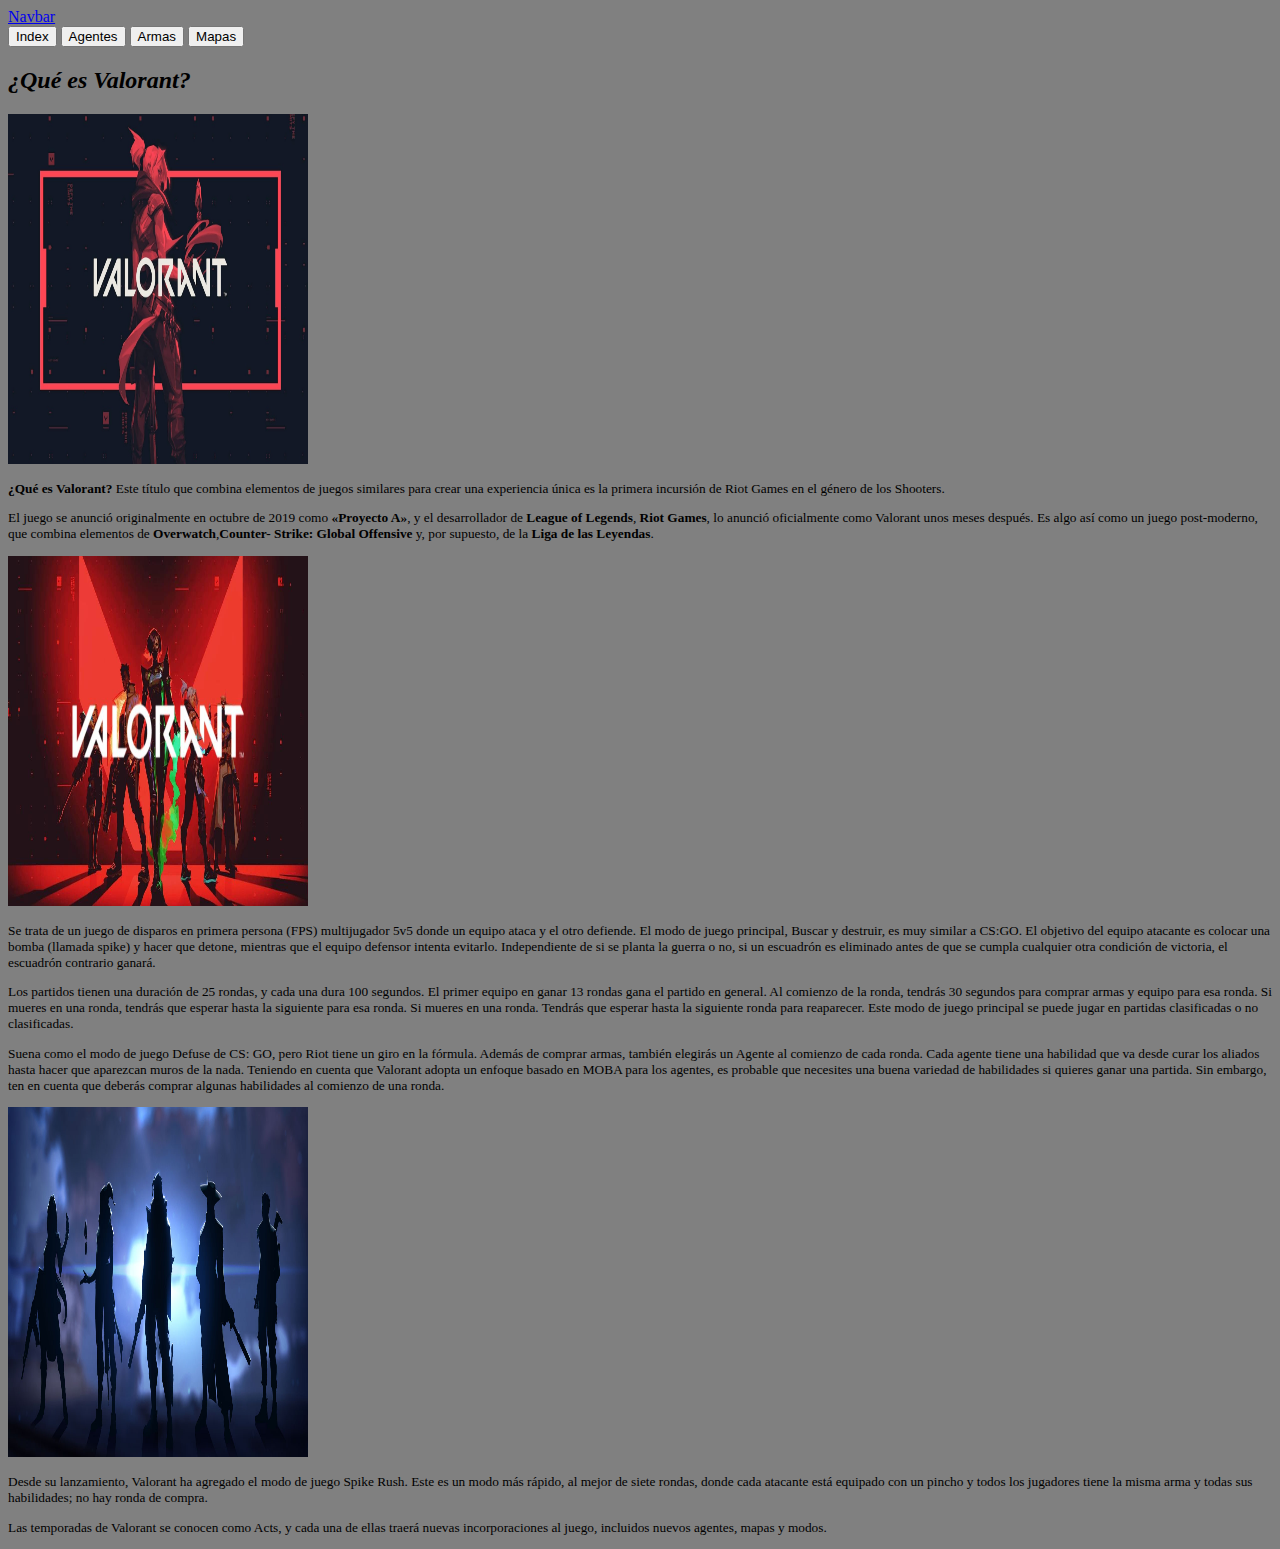
<file: Index.html>
<!DOCTYPE html>
<html lang="en">
<head>
    <meta charset="UTF-8">
    <meta http-equiv="X-UA-Compatible" content="IE=edge">
    <meta name="viewport" content="width=device-width, initial-scale=1.0">
    <title>Document</title>
    <link rel="stylesheet" href="./css/layout.css">
    <link rel="stylesheet" href="./css/index.css">

    <link href="https://cdn.jsdelivr.net/npm/bootstrap@5.0.2/dist/css/bootstrap.min.css" rel="stylesheet" integrity="sha384-EVSTQN3/azprG1Anm3QDgpJLIm9Nao0Yz1ztcQTwFspd3yD65VohhpuuCOmLASjC" crossorigin="anonymous">
    <link href="https://fonts.googleapis.com/css2?family=Bebas+Neue&display=swap" rel="stylesheet">

</head>


<body>
    <nav class="navbar navbar-expand-lg navbar-light bg-light">
        <div class="container-fluid">
          <a class="navbar-brand" href="#">Navbar</a>
          <div class="btn-group">
            <button type="button" class="btn btn-outline-warning bg-secondary" onclick="window.location.href='./Index.html'">Index</button>
            <button type="button" class="btn btn-outline-secondary" onclick="window.location.href='./Pagina1.html'">Agentes</button>
            <button type="button" class="btn btn-outline-secondary" onclick="window.location.href='./Pagina2.html'">Armas</button>
            <button type="button" class="btn btn-outline-secondary" onclick="window.location.href='./Pagina3.html'">Mapas</button>
          </div>
        </div>
      </nav>


      <div class="container">
          <div class="row">
              <div class="col-12 col-lg-12 mt-5 mb-5 border border-2" id="main">
                <h2><i>¿Qué es Valorant?</i></h2>
                <img src="./img/valorant.jpg" alt="img1">
                <div class="row">
                    <div class="col-12 col-lg-3">

                    </div>

                    <div class="col-12 col-lg-6">
                        <p><b>¿Qué es Valorant?</b> Este título que combina elementos de juegos similares para crear una experiencia única es la primera incursión de Riot Games en el género de los Shooters.</p>
                        <p>El juego se anunció originalmente en octubre de 2019 como <b>«Proyecto A»</b>, y el desarrollador de <b>League of Legends</b>, <b>Riot Games</b>, lo anunció oficialmente como Valorant unos meses después. Es algo así como un juego post-moderno, que combina elementos de <b>Overwatch</b>,<b>Counter- Strike: Global Offensive</b> y, por supuesto, de la <b>Liga de las Leyendas</b>.</p>
                        <img src="/img/valorant_1.jpg" alt="">
                        <p>Se trata de un juego de disparos en primera persona (FPS) multijugador 5v5 donde un equipo ataca y el otro defiende. El modo de juego principal, Buscar y destruir, es muy similar a CS:GO. El objetivo del equipo atacante es colocar una bomba (llamada spike) y hacer que detone, mientras que el equipo defensor intenta evitarlo. Independiente de si se planta la guerra o no, si un escuadrón es eliminado antes de que se cumpla cualquier otra condición de victoria, el escuadrón contrario ganará.</p>
                        <p>Los partidos tienen una duración de 25 rondas, y cada una dura 100 segundos. El primer equipo en ganar 13 rondas gana el partido en general. Al comienzo de la ronda, tendrás 30 segundos para comprar armas y equipo para esa ronda. Si mueres en una ronda, tendrás que esperar hasta la siguiente para esa ronda. Si mueres en una ronda. Tendrás que esperar hasta la siguiente ronda para reaparecer. Este modo de juego principal se puede jugar en partidas clasificadas o no clasificadas.</p>
                        <p>Suena como el modo de juego Defuse de CS: GO, pero Riot tiene un giro en la fórmula. Además de comprar armas, también elegirás un Agente al comienzo de cada ronda. Cada agente tiene una habilidad que va desde curar los aliados hasta hacer que aparezcan muros de la nada. Teniendo en cuenta que Valorant adopta un enfoque basado en MOBA para los agentes, es probable que necesites una buena variedad de habilidades si quieres ganar una partida. Sin embargo, ten en cuenta que deberás comprar algunas habilidades al comienzo de una ronda.</p>
                        <img src="/img/valorant_2.jpg" alt="">
                        <p>Desde su lanzamiento, Valorant ha agregado el modo de juego Spike Rush. Este es un modo más rápido, al mejor de siete rondas, donde cada atacante está equipado con un pincho y todos los jugadores tiene la misma arma y todas sus habilidades; no hay ronda de compra.</p>
                        <p>Las temporadas de Valorant se conocen como Acts, y cada una de ellas traerá nuevas incorporaciones al juego, incluidos nuevos agentes, mapas y modos.</p>
                    </div>

                    <div class="col-12 col-lg-3">

                    </div>
                </div>



              </div>

          </div>
      </div>





    <!-- JavaScript Bundle with Popper -->
<script src="https://cdn.jsdelivr.net/npm/bootstrap@5.1.3/dist/js/bootstrap.bundle.min.js" integrity="sha384-ka7Sk0Gln4gmtz2MlQnikT1wXgYsOg+OMhuP+IlRH9sENBO0LRn5q+8nbTov4+1p" crossorigin="anonymous"></script>
</body>

</html>
</file>
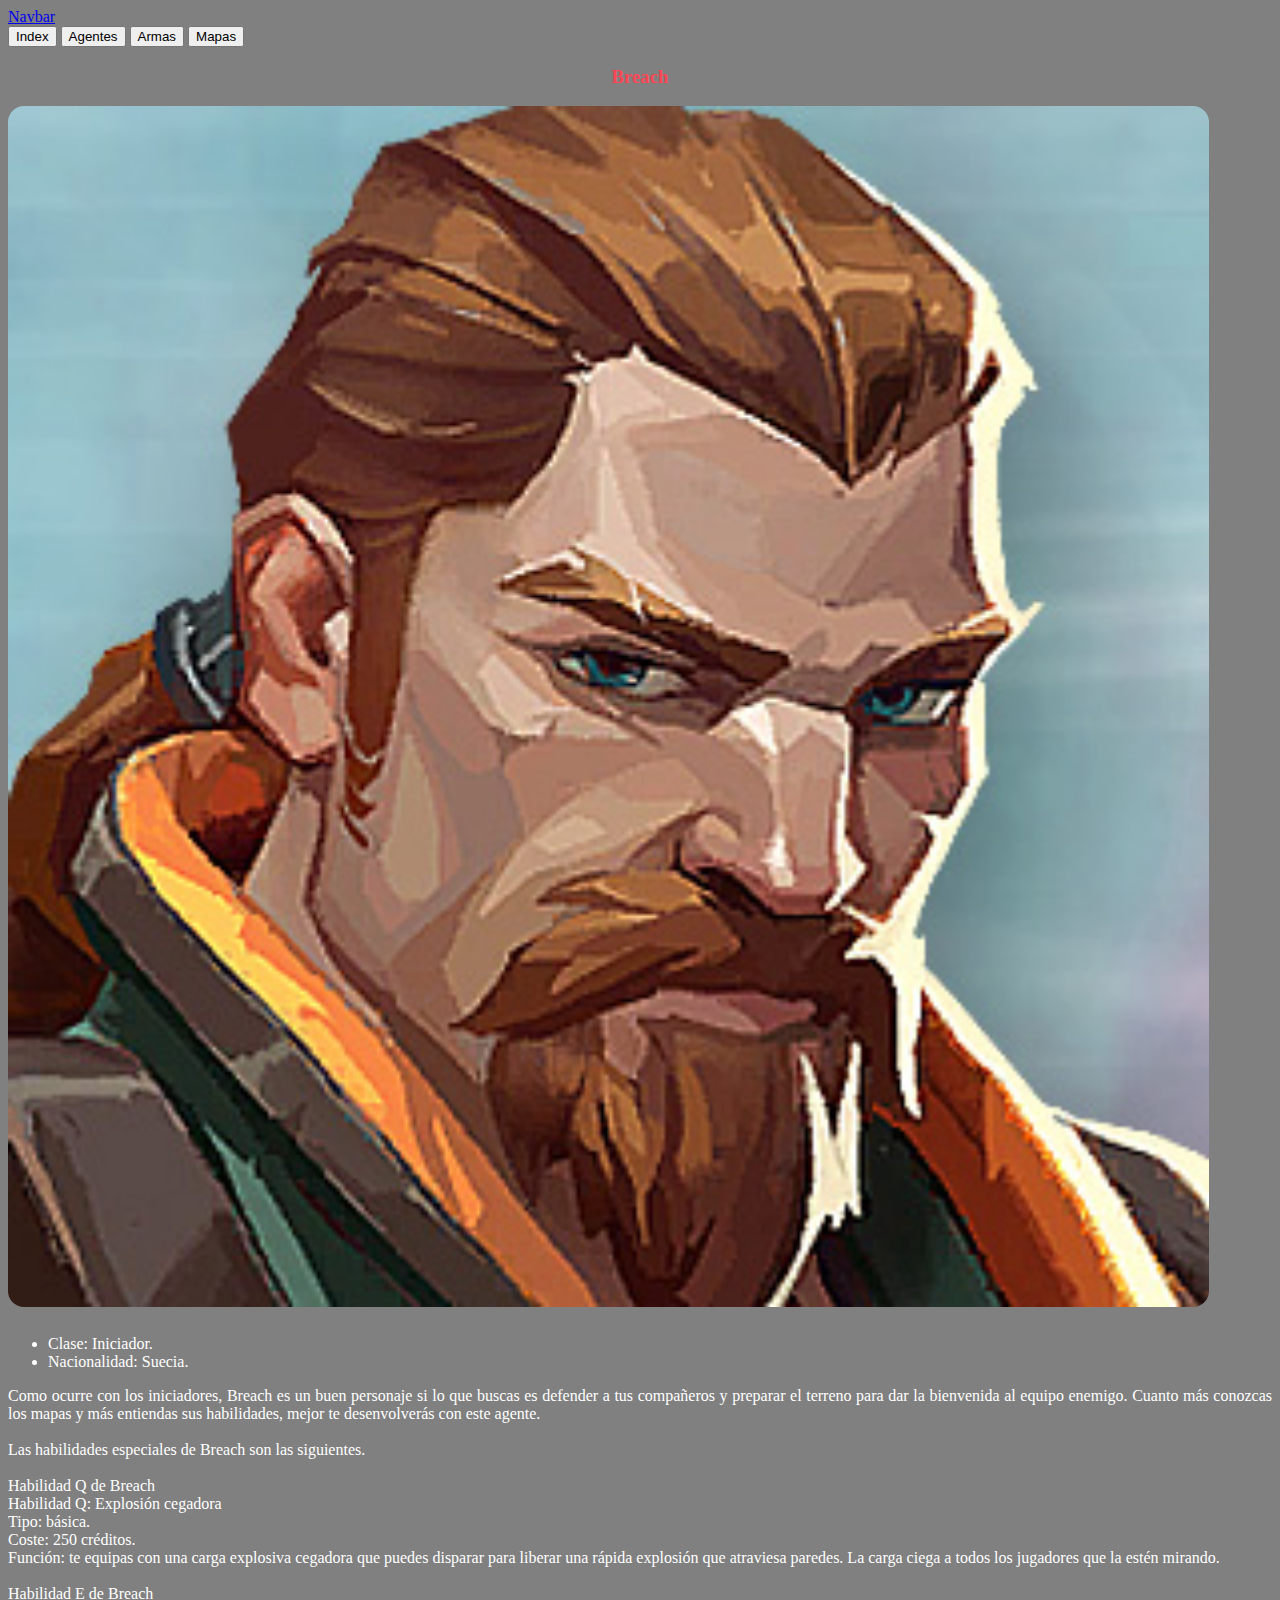
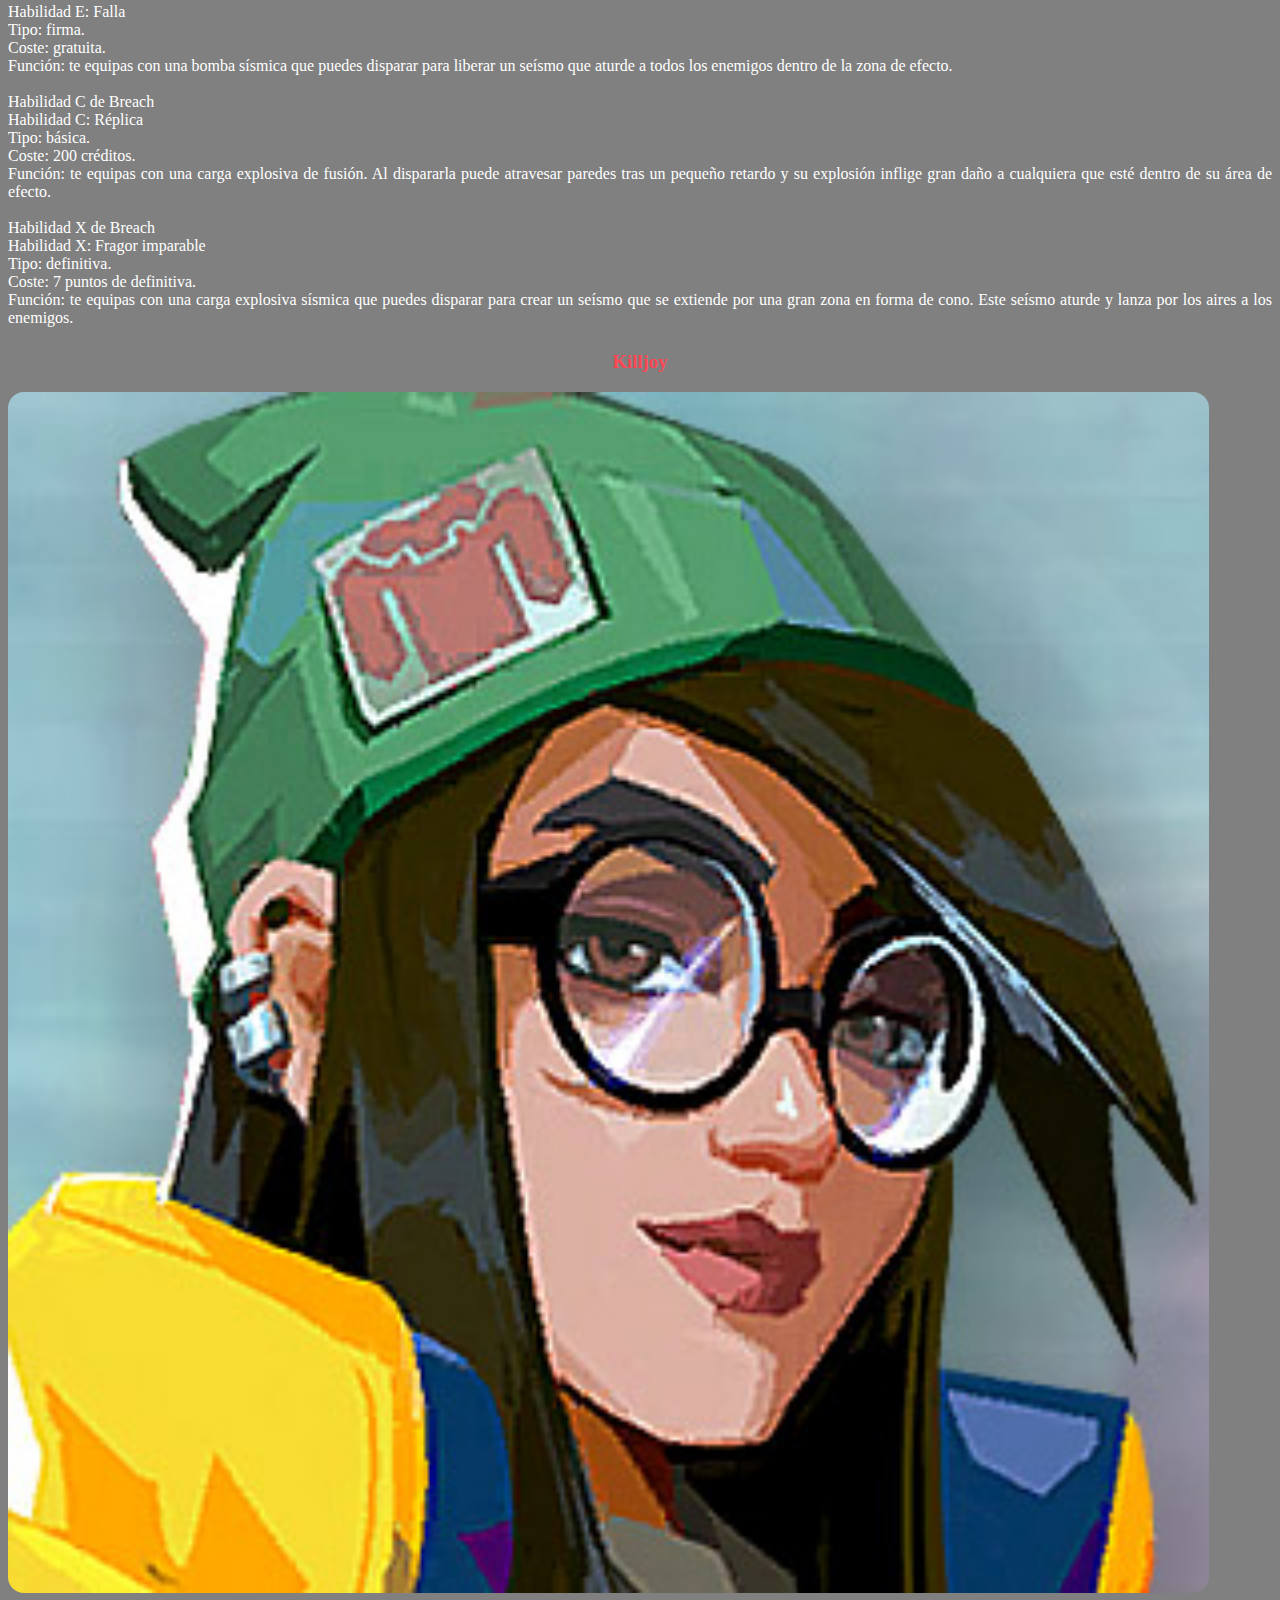
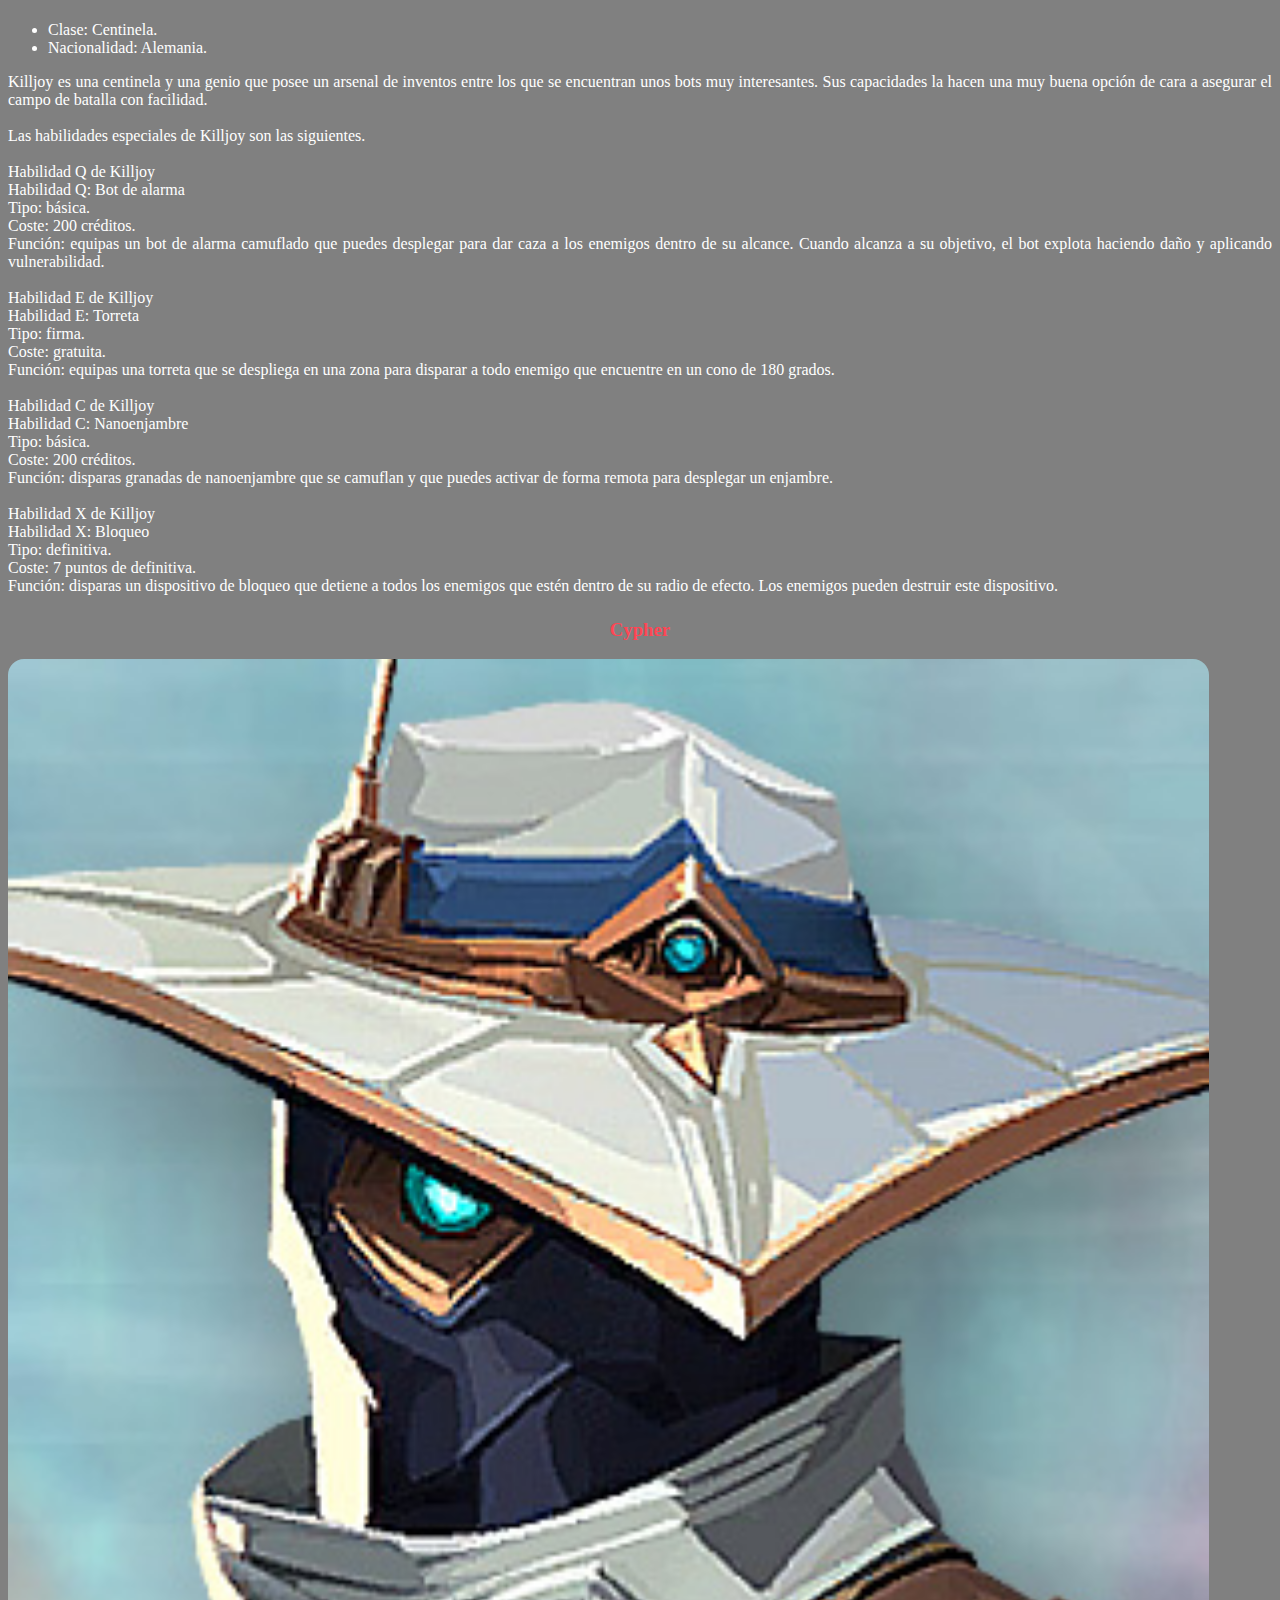
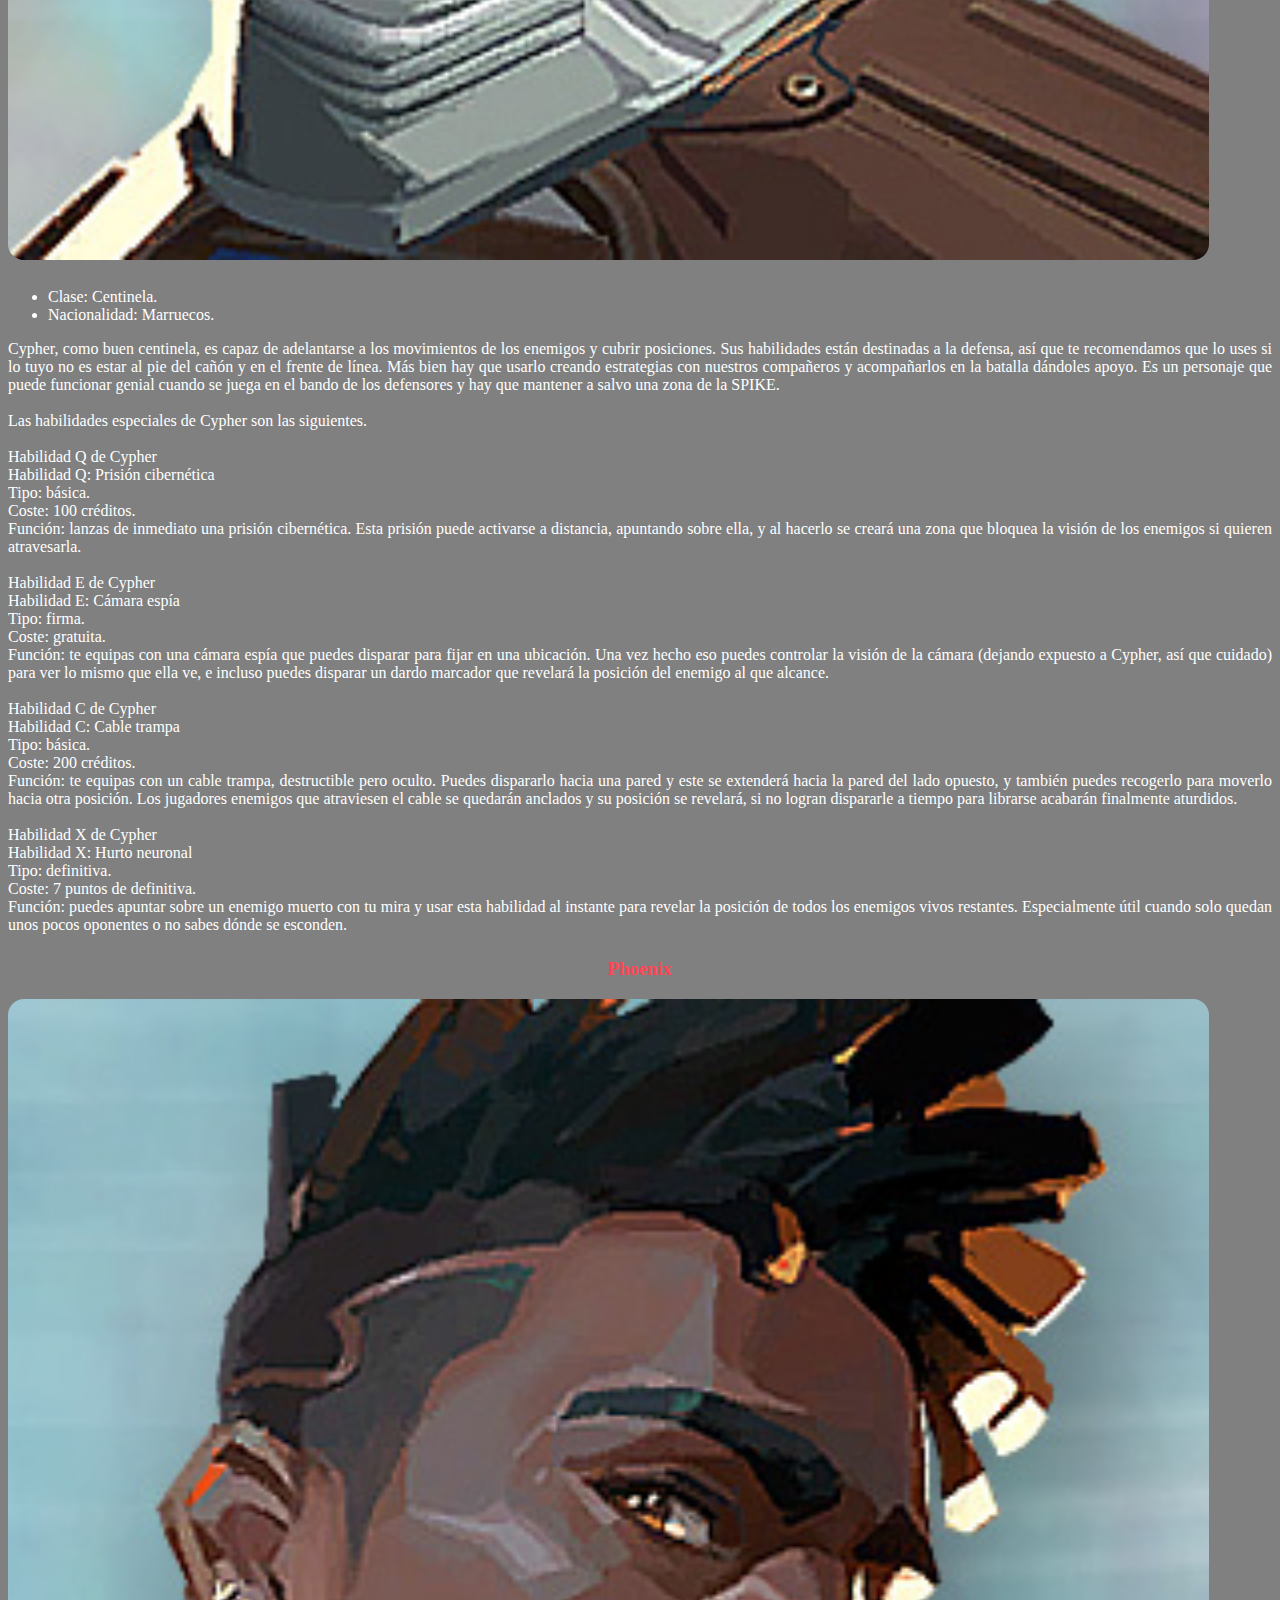
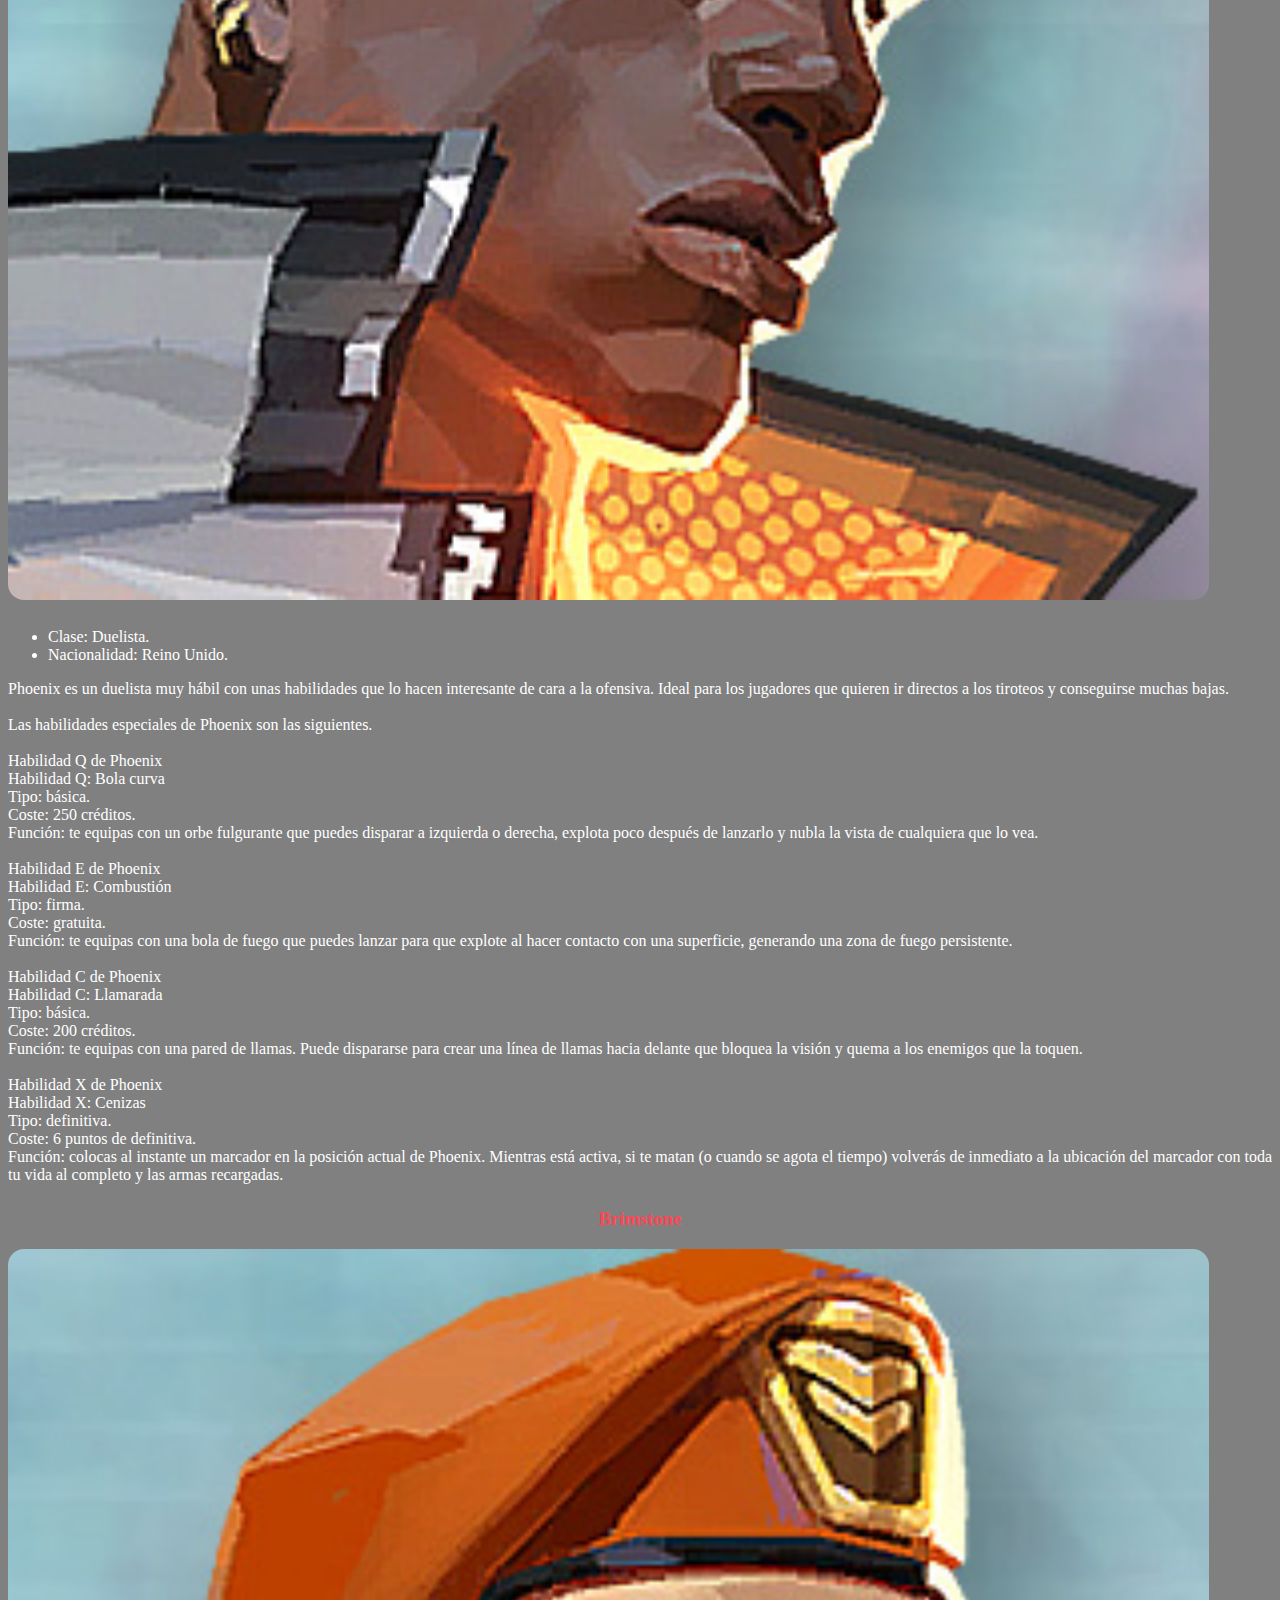
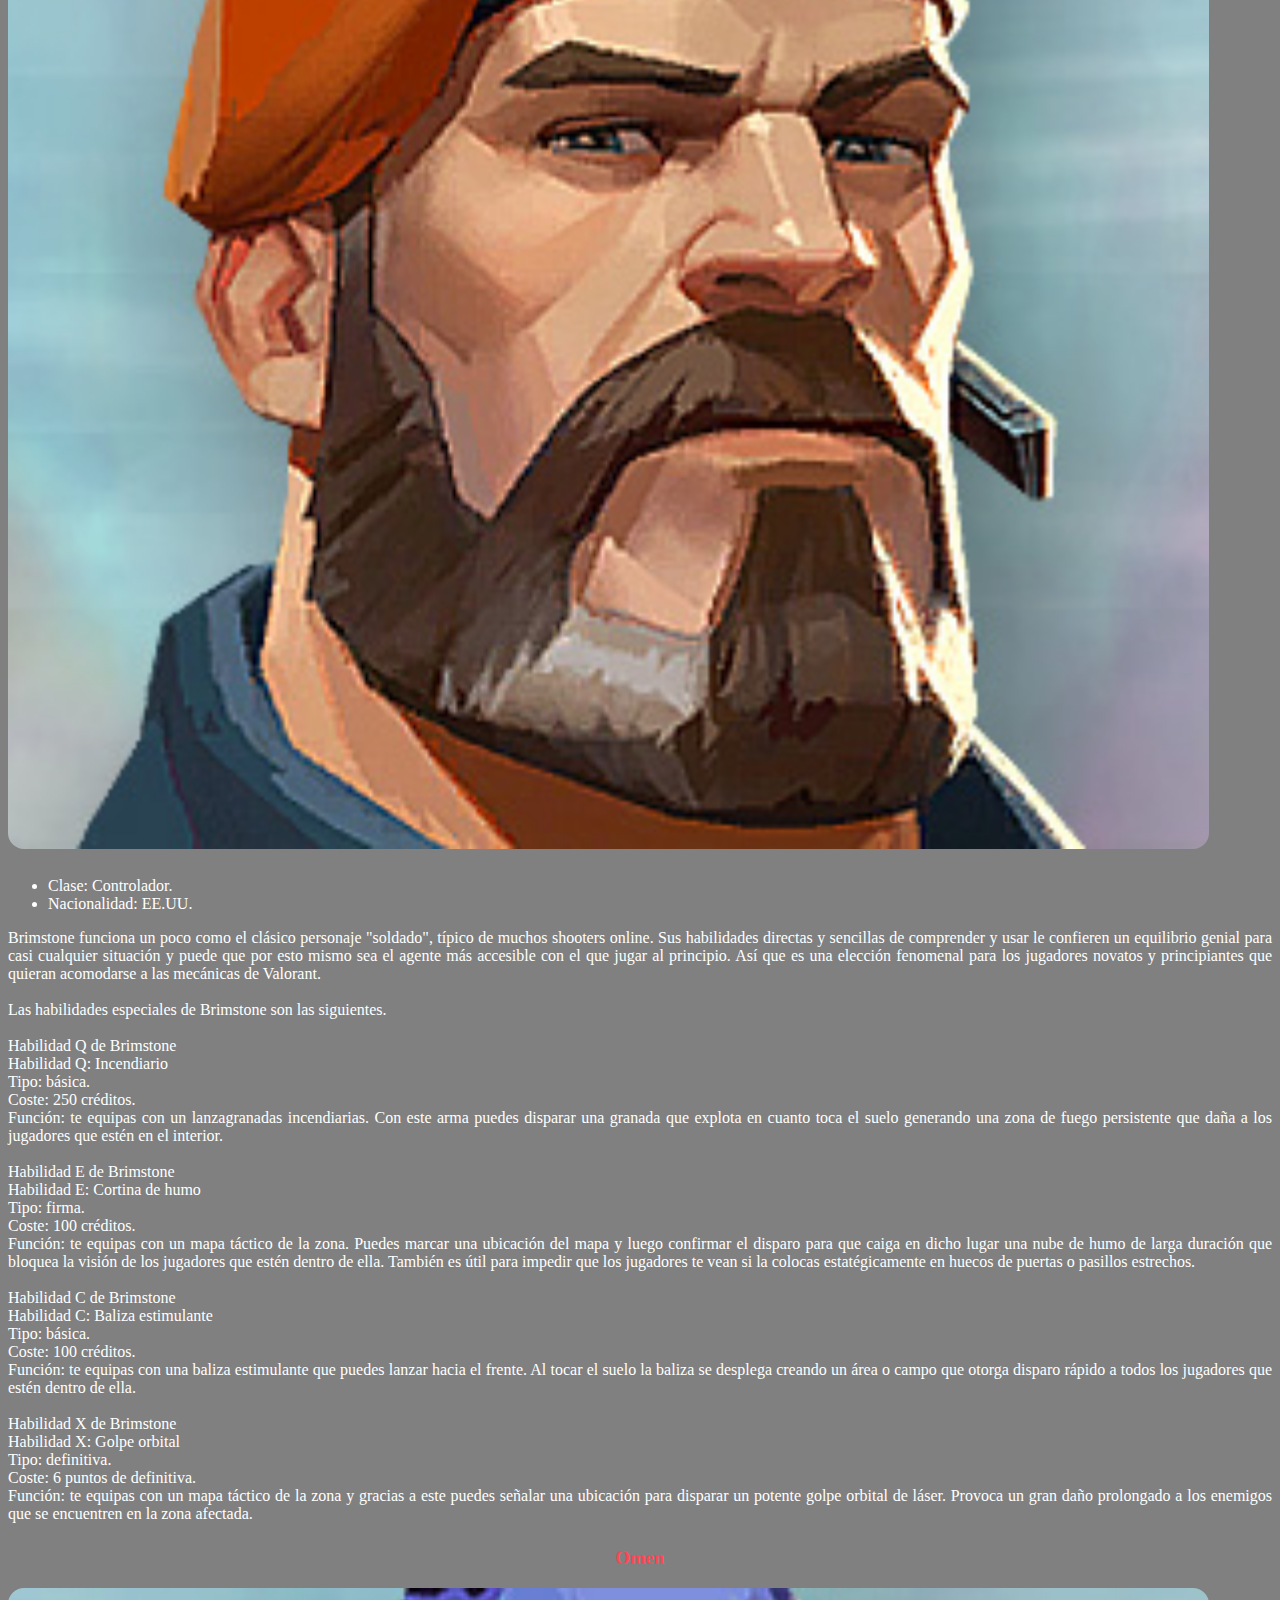
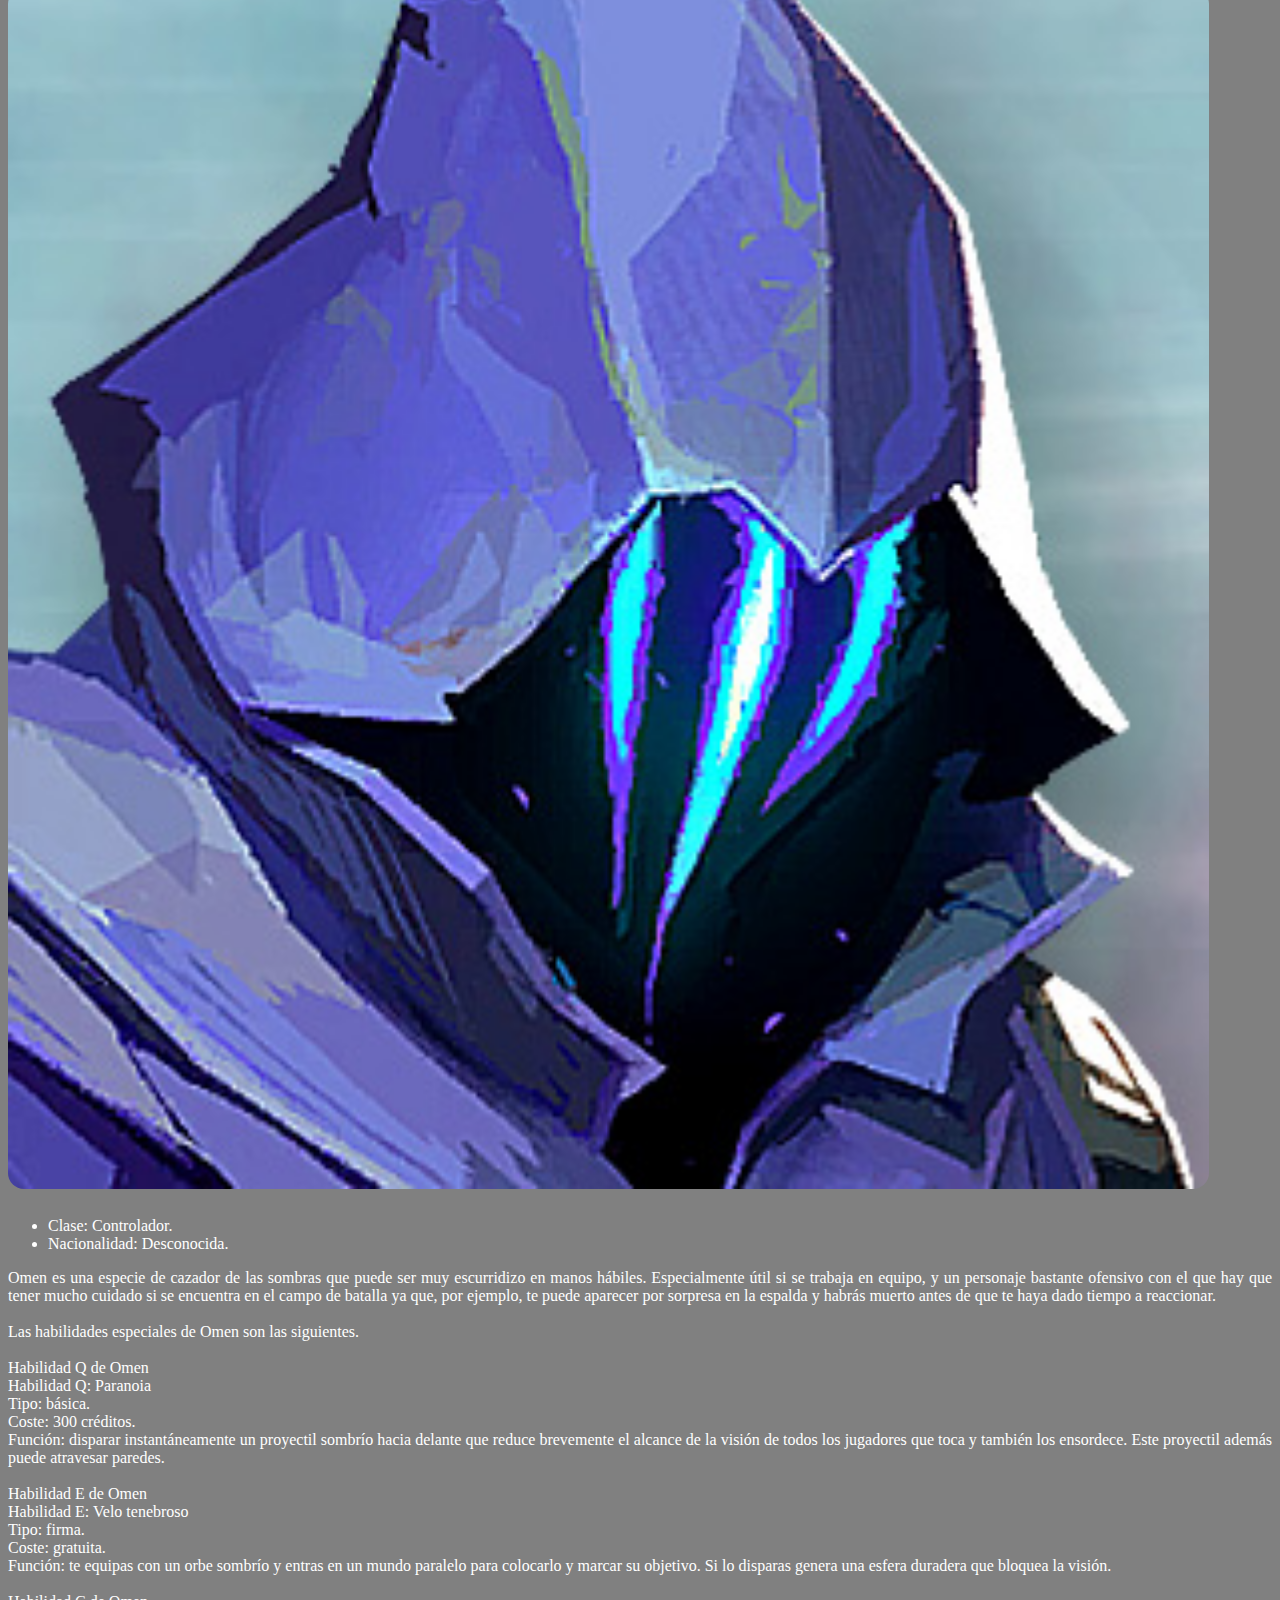
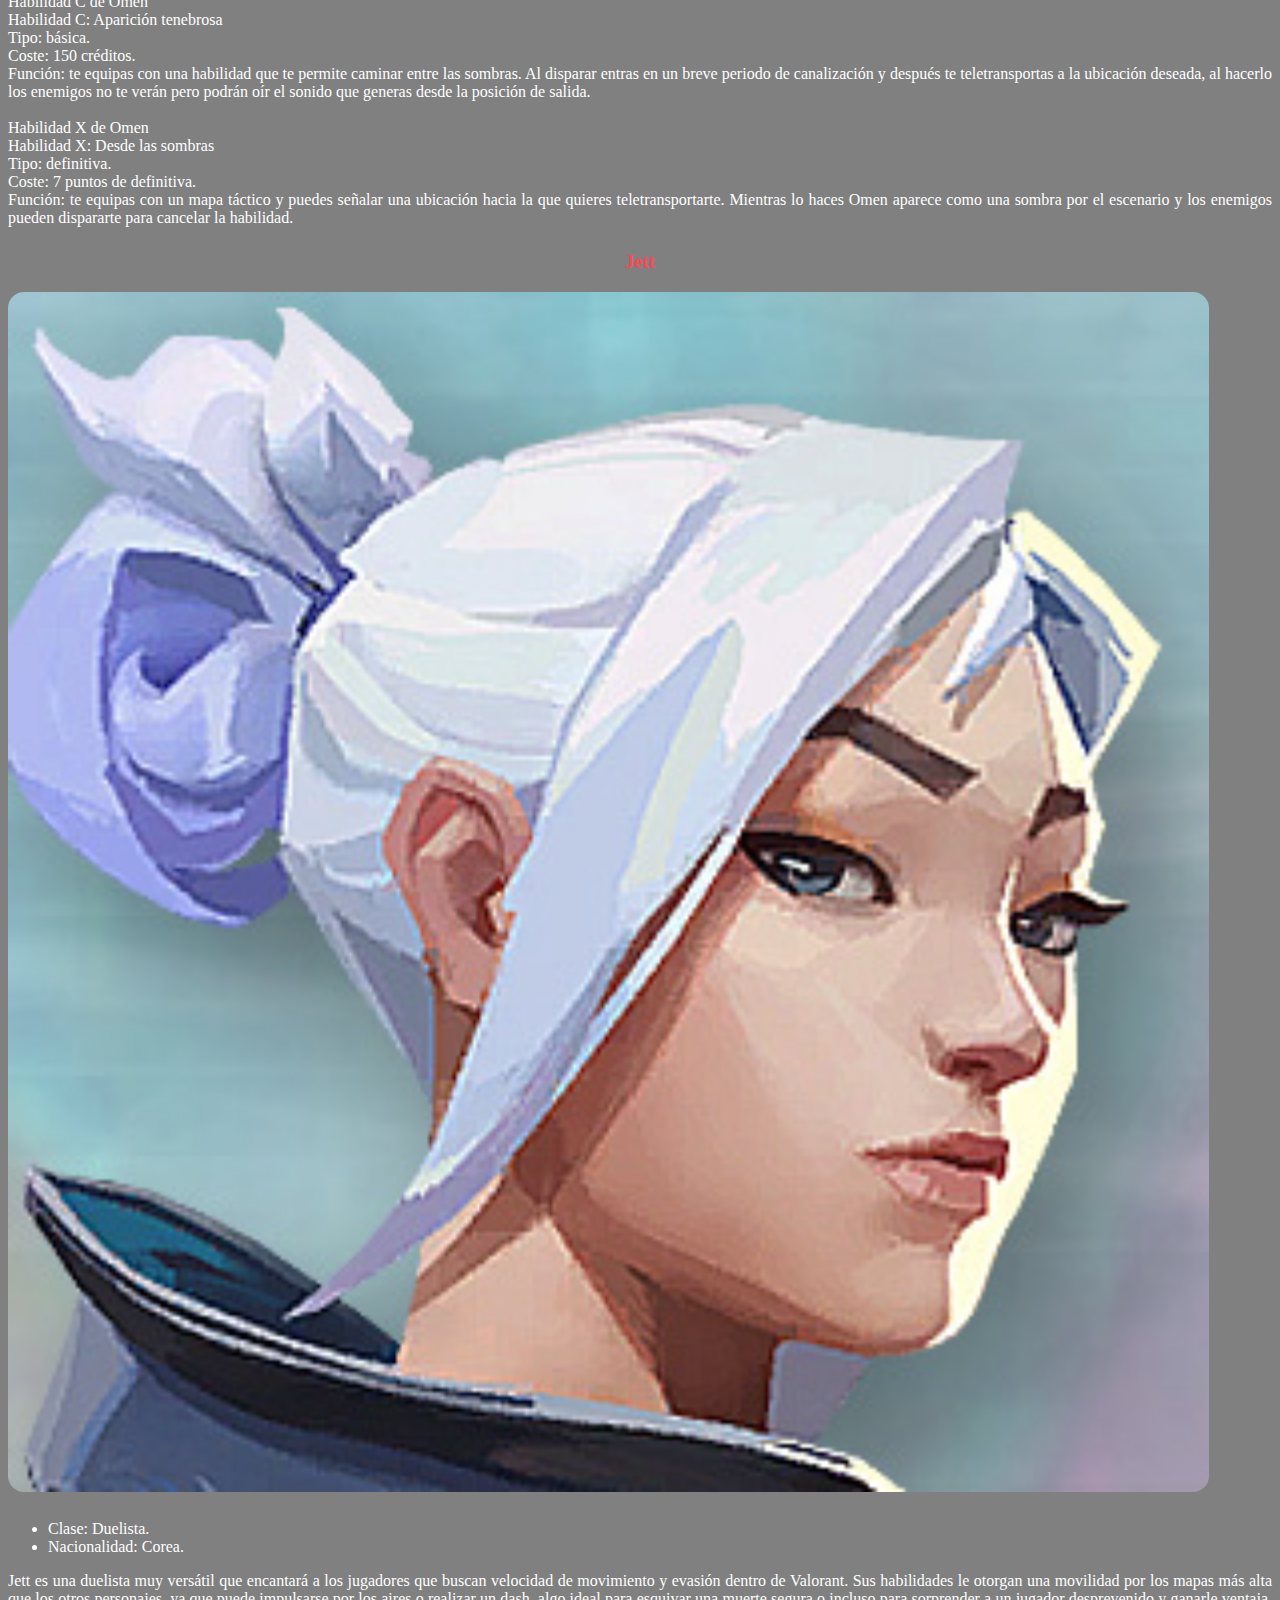
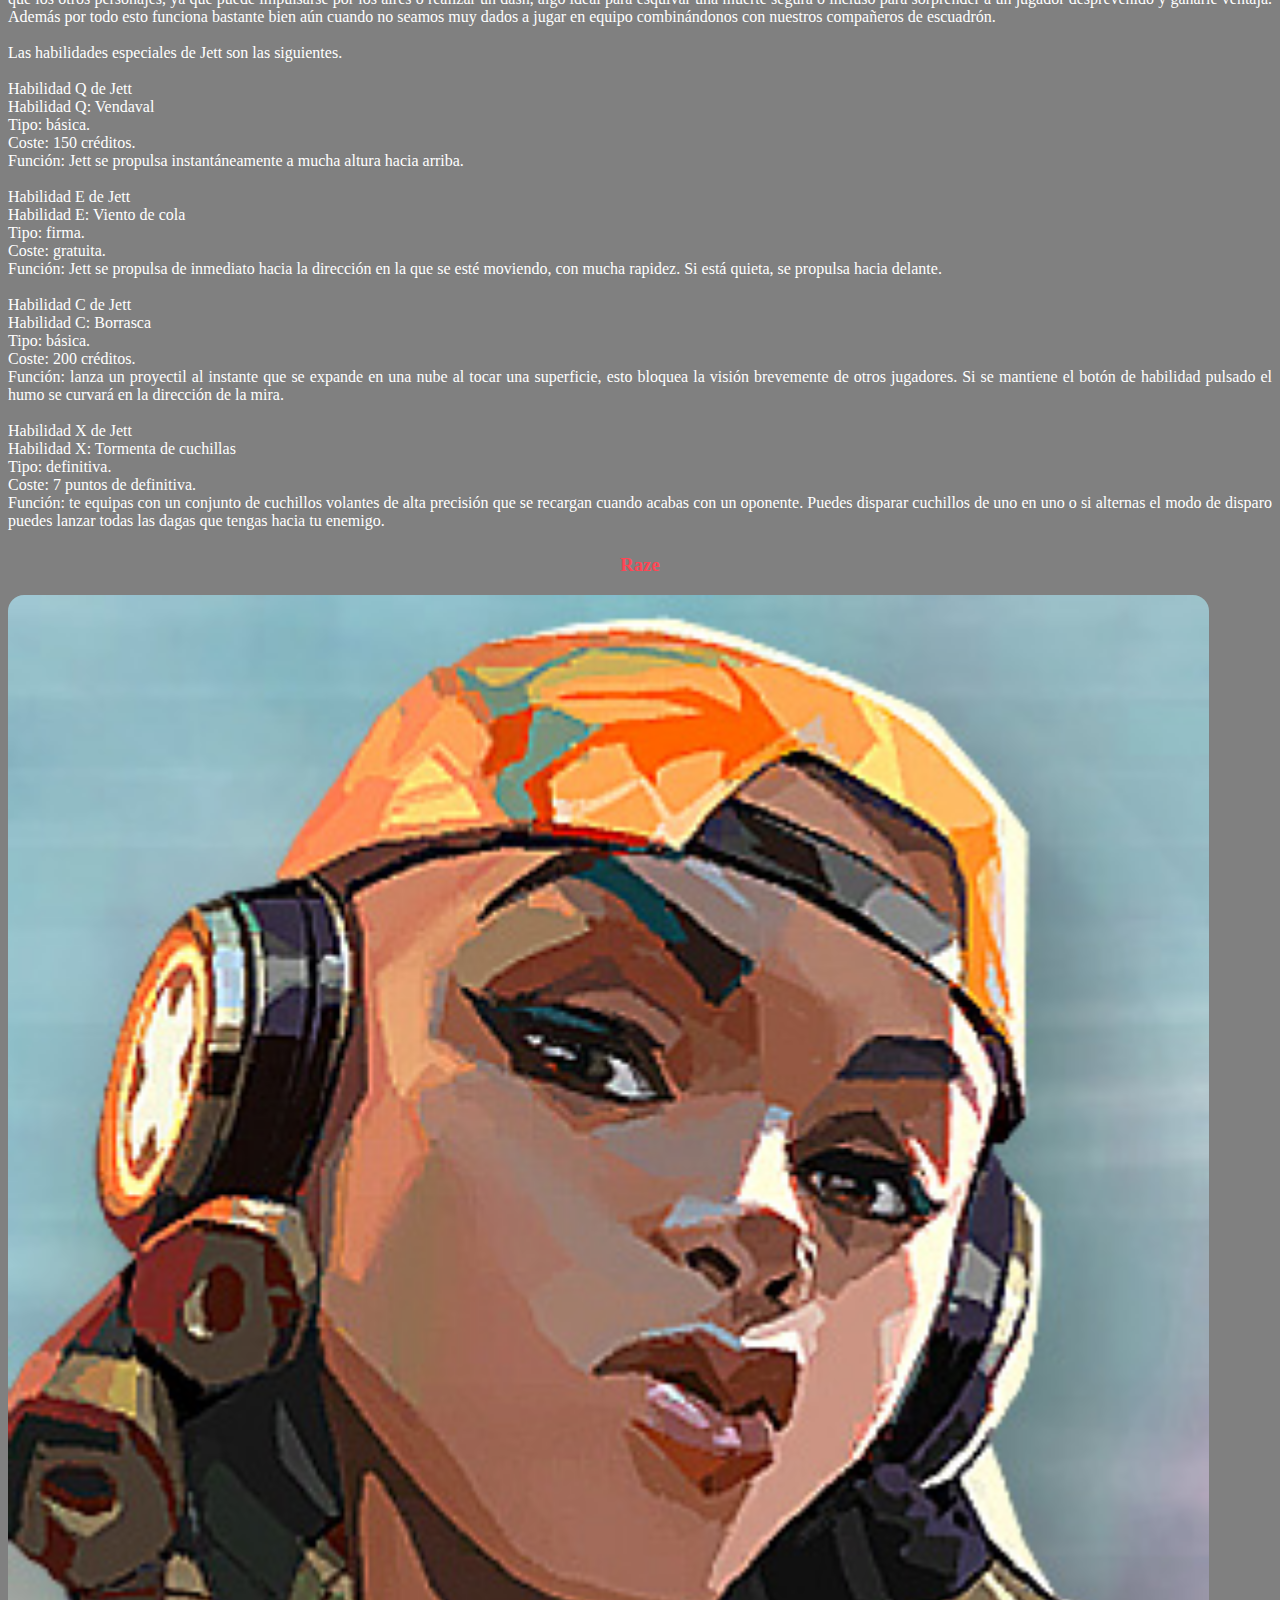
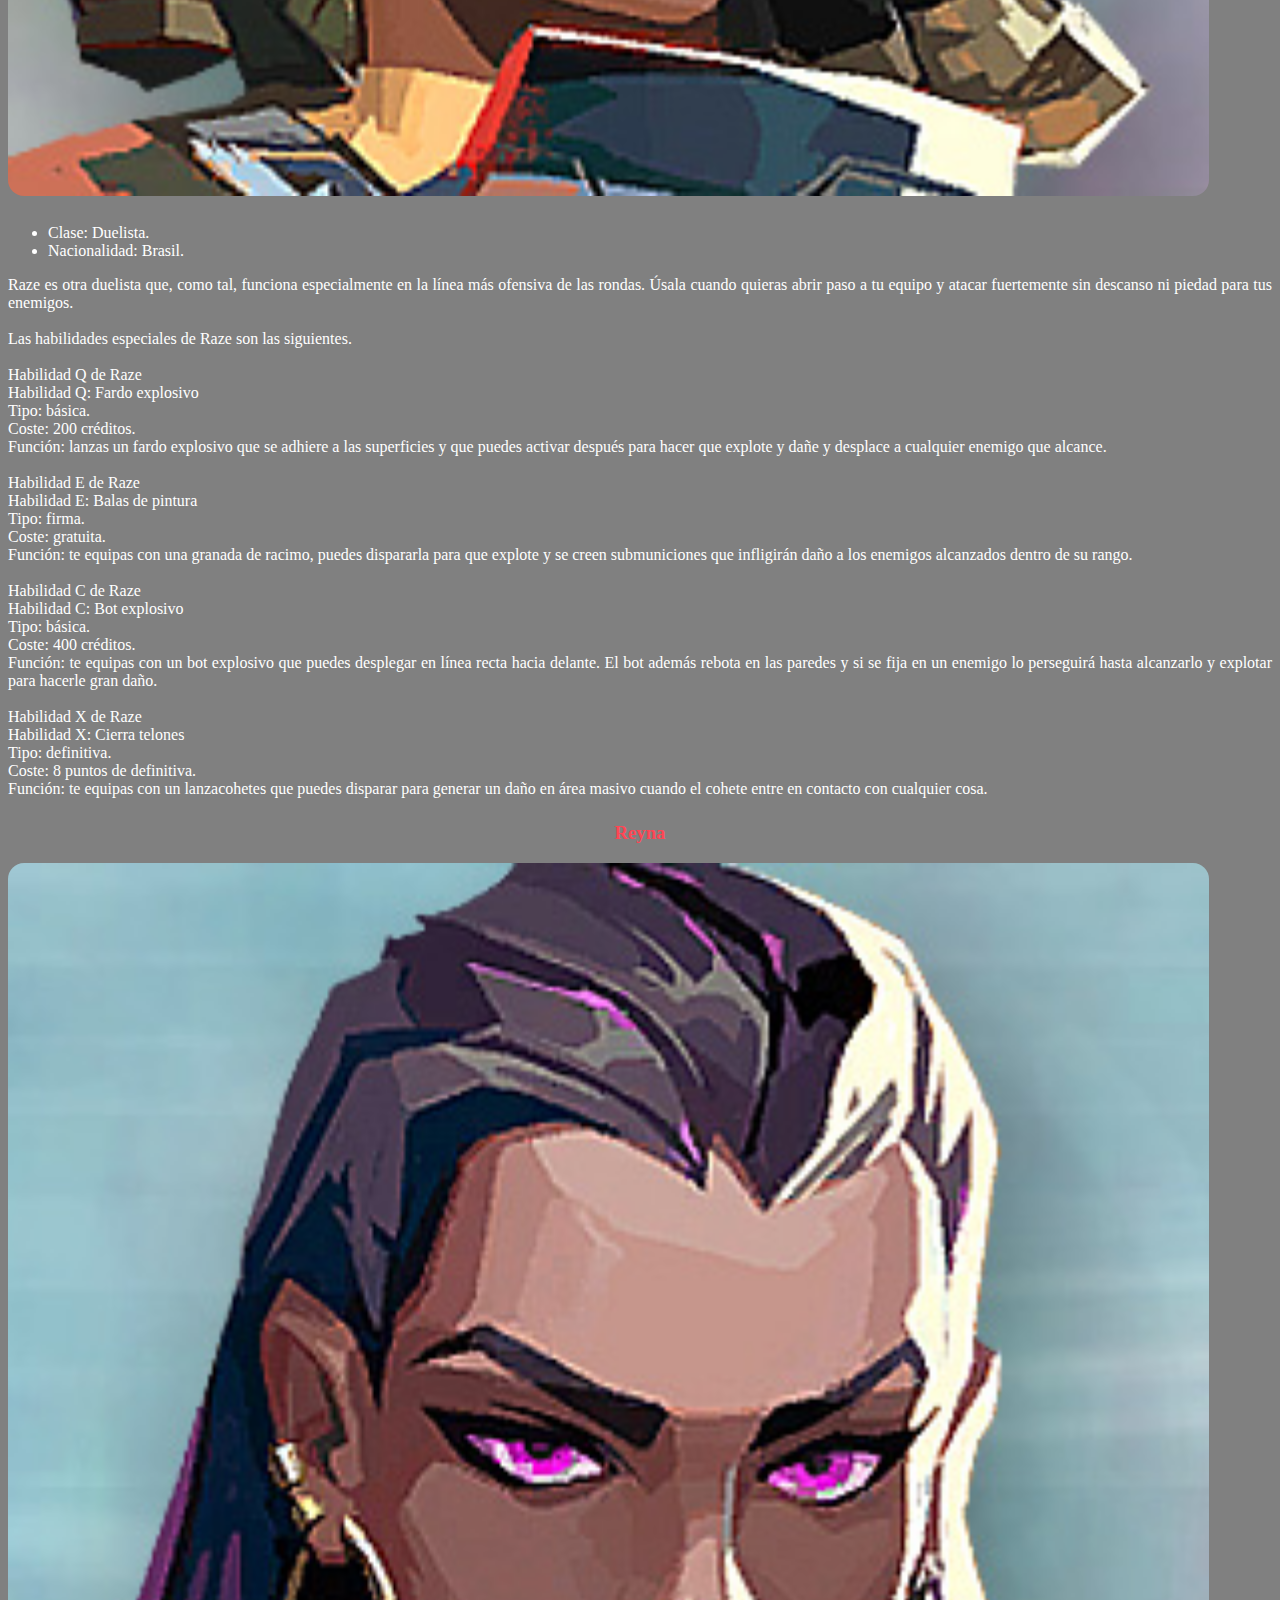
<file: Pagina1.html>
<!DOCTYPE html>
<html lang="en">
<head>
    <meta charset="UTF-8">
    <meta http-equiv="X-UA-Compatible" content="IE=edge">
    <meta name="viewport" content="width=device-width, initial-scale=1.0">
    <title>Document</title>
    <link rel="stylesheet" href="./css/pagina1.css">
    <link rel="stylesheet" href="./css/layout.css">

    <link href="https://cdn.jsdelivr.net/npm/bootstrap@5.0.2/dist/css/bootstrap.min.css" rel="stylesheet" integrity="sha384-EVSTQN3/azprG1Anm3QDgpJLIm9Nao0Yz1ztcQTwFspd3yD65VohhpuuCOmLASjC" crossorigin="anonymous">
</head>

<body>
      <nav class="navbar navbar-expand-lg navbar-light bg-light">
        <div class="container-fluid">
          <a class="navbar-brand" href="#">Navbar</a>
          <div class="btn-group">
            <button type="button" class="btn btn-outline-secondary" onclick="window.location.href='./Index.html'">Index</button>
            <button type="button" class="btn btn-outline-warning bg-secondary" onclick="window.location.href='./Pagina1.html'">Agentes</button>
            <button type="button" class="btn btn-outline-secondary" onclick="window.location.href='./Pagina2.html'">Armas</button>
            <button type="button" class="btn btn-outline-secondary" onclick="window.location.href='./Pagina3.html'">Mapas</button>
          </div>
        </div>
      </nav>


      <div class="container">
          <div class="row">
              <div class="col-12 col-lg-4 mt-5 border border-2 border-secondary">
                <h3>Breach</h3>
                <div class="box">
                    <img src="./img/breach-avatar.jpg" alt="">
                </div>
                <p>
                    <ul>
                        <li>Clase: Iniciador.</li>
                        <li>Nacionalidad: Suecia.</li>
                    </ul>

                    Como ocurre con los iniciadores, Breach es un buen personaje si lo que buscas es defender a tus compañeros y preparar el terreno para dar la bienvenida al equipo enemigo. Cuanto más conozcas los mapas y más entiendas sus habilidades, mejor te desenvolverás con este agente.<br><br>

                    Las habilidades especiales de Breach son las siguientes.<br><br>

                    Habilidad Q de Breach<br>
                    Habilidad Q: Explosión cegadora<br>
                    Tipo: básica.<br>
                    Coste: 250 créditos.<br>
                    Función: te equipas con una carga explosiva cegadora que puedes disparar para liberar una rápida explosión que atraviesa paredes. La carga ciega a todos los jugadores que la estén mirando.<br><br>
                    Habilidad E de Breach<br>
                    Habilidad E: Falla<br>
                    Tipo: firma.<br>
                    Coste: gratuita.<br>
                    Función: te equipas con una bomba sísmica que puedes disparar para liberar un seísmo que aturde a todos los enemigos dentro de la zona de efecto.<br><br>
                    Habilidad C de Breach<br>
                    Habilidad C: Réplica<br>
                    Tipo: básica.<br>
                    Coste: 200 créditos.<br>
                    Función: te equipas con una carga explosiva de fusión. Al dispararla puede atravesar paredes tras un pequeño retardo y su explosión inflige gran daño a cualquiera que esté dentro de su área de efecto.<br><br>
                    Habilidad X de Breach<br>
                    Habilidad X: Fragor imparable<br>
                    Tipo: definitiva.<br>
                    Coste: 7 puntos de definitiva.<br>
                    Función: te equipas con una carga explosiva sísmica que puedes disparar para crear un seísmo que se extiende por una gran zona en forma de cono. Este seísmo aturde y lanza por los aires a los enemigos.
                    </p>
              </div>

              <div class="col-12 col-lg-4 mt-5 border border-2 border-secondary">
                <h3>Killjoy</h3>
                <div class="box">
                    <img src="./img/killjoy-avatar.jpg" alt="">
                </div>
                <p>
                    <ul>
                        <li>Clase: Centinela.</li>
                        <li>Nacionalidad: Alemania.</li>
                    </ul>

                Killjoy es una centinela y una genio que posee un arsenal de inventos entre los que se encuentran unos bots muy interesantes. Sus capacidades la hacen una muy buena opción de cara a asegurar el campo de batalla con facilidad.<br><br>

                Las habilidades especiales de Killjoy son las siguientes.<br><br>

                Habilidad Q de Killjoy<br>
                Habilidad Q: Bot de alarma<br>
                Tipo: básica.<br>
                Coste: 200 créditos.<br>
                Función: equipas un bot de alarma camuflado que puedes desplegar para dar caza a los enemigos dentro de su alcance. Cuando alcanza a su objetivo, el bot explota haciendo daño y aplicando vulnerabilidad.<br><br>
                Habilidad E de Killjoy<br>
                Habilidad E: Torreta<br>
                Tipo: firma.<br>
                Coste: gratuita.<br>
                Función: equipas una torreta que se despliega en una zona para disparar a todo enemigo que encuentre en un cono de 180 grados.<br><br>
                Habilidad C de Killjoy<br>
                Habilidad C: Nanoenjambre<br>
                Tipo: básica.<br>
                Coste: 200 créditos.<br>
                Función: disparas granadas de nanoenjambre que se camuflan y que puedes activar de forma remota para desplegar un enjambre.<br><br>
                Habilidad X de Killjoy<br>
                Habilidad X: Bloqueo<br>
                Tipo: definitiva.<br>
                Coste: 7 puntos de definitiva.<br>
                Función: disparas un dispositivo de bloqueo que detiene a todos los enemigos que estén dentro de su radio de efecto. Los enemigos pueden destruir este dispositivo.

                </p>
              </div>

              <div class="col-12 col-lg-4 mt-5 border border-2 border-secondary">
                <h3>Cypher</h3>
              <div class="box">
                  <img src="./img/cypher-avatar.jpg" alt="">
              </div>
              <p>
                  <ul>
                      <li>Clase: Centinela.</li>
                      <li>Nacionalidad: Marruecos.</li>
                  </ul>
                  Cypher, como buen centinela, es capaz de adelantarse a los movimientos de los enemigos y cubrir posiciones. Sus habilidades están destinadas a la defensa, así que te recomendamos que lo uses si lo tuyo no es estar al pie del cañón y en el frente de línea. Más bien hay que usarlo creando estrategias con nuestros compañeros y acompañarlos en la batalla dándoles apoyo. Es un personaje que puede funcionar genial cuando se juega en el bando de los defensores y hay que mantener a salvo una zona de la SPIKE.<br><br>

                  Las habilidades especiales de Cypher son las siguientes.<br><br>

                  Habilidad Q de Cypher<br>
                  Habilidad Q: Prisión cibernética<br>
                  Tipo: básica.<br>
                  Coste: 100 créditos.<br>
                  Función: lanzas de inmediato una prisión cibernética. Esta prisión puede activarse a distancia, apuntando sobre ella, y al hacerlo se creará una zona que bloquea la visión de los enemigos si quieren atravesarla.<br><br>
                  Habilidad E de Cypher<br>
                  Habilidad E: Cámara espía<br>
                  Tipo: firma.<br>
                  Coste: gratuita.<br>
                  Función: te equipas con una cámara espía que puedes disparar para fijar en una ubicación. Una vez hecho eso puedes controlar la visión de la cámara (dejando expuesto a Cypher, así que cuidado) para ver lo mismo que ella ve, e incluso puedes disparar un dardo marcador que revelará la posición del enemigo al que alcance.<br><br>
                  Habilidad C de Cypher<br>
                  Habilidad C: Cable trampa<br>
                  Tipo: básica.<br>
                  Coste: 200 créditos.<br>
                  Función: te equipas con un cable trampa, destructible pero oculto. Puedes dispararlo hacia una pared y este se extenderá hacia la pared del lado opuesto, y también puedes recogerlo para moverlo hacia otra posición. Los jugadores enemigos que atraviesen el cable se quedarán anclados y su posición se revelará, si no logran dispararle a tiempo para librarse acabarán finalmente aturdidos.<br><br>
                  Habilidad X de Cypher<br>
                  Habilidad X: Hurto neuronal<br>
                  Tipo: definitiva.<br>
                  Coste: 7 puntos de definitiva.<br>
                  Función: puedes apuntar sobre un enemigo muerto con tu mira y usar esta habilidad al instante para revelar la posición de todos los enemigos vivos restantes. Especialmente útil cuando solo quedan unos pocos oponentes o no sabes dónde se esconden.

              </p>
            </div>
          </div>

          <div class="row">
            <div class="col-12 col-lg-4 mt-5 border border-2 border-secondary">
                <h3>Phoenix</h3>
                <div class="box">
                    <img src="./img/phoenix-avatar.jpg" alt="">
                </div>
                <p>
                    <ul>
                        <li>Clase: Duelista.</li>
                        <li>Nacionalidad: Reino Unido.</li>
                    </ul>

                Phoenix es un duelista muy hábil con unas habilidades que lo hacen interesante de cara a la ofensiva. Ideal para los jugadores que quieren ir directos a los tiroteos y conseguirse muchas bajas.<br><br>

                Las habilidades especiales de Phoenix son las siguientes.<br><br>

                Habilidad Q de Phoenix<br>
                Habilidad Q: Bola curva<br>
                Tipo: básica.<br>
                Coste: 250 créditos.<br>
                Función: te equipas con un orbe fulgurante que puedes disparar a izquierda o derecha, explota poco después de lanzarlo y nubla la vista de cualquiera que lo vea.<br><br>
                Habilidad E de Phoenix<br>
                Habilidad E: Combustión<br>
                Tipo: firma.<br>
                Coste: gratuita.<br>
                Función: te equipas con una bola de fuego que puedes lanzar para que explote al hacer contacto con una superficie, generando una zona de fuego persistente.<br><br>
                Habilidad C de Phoenix<br>
                Habilidad C: Llamarada<br>
                Tipo: básica.<br>
                Coste: 200 créditos.<br>
                Función: te equipas con una pared de llamas. Puede dispararse para crear una línea de llamas hacia delante que bloquea la visión y quema a los enemigos que la toquen.<br><br>
                Habilidad X de Phoenix<br>
                Habilidad X: Cenizas<br>
                Tipo: definitiva.<br>
                Coste: 6 puntos de definitiva.<br>
                Función: colocas al instante un marcador en la posición actual de Phoenix. Mientras está activa, si te matan (o cuando se agota el tiempo) volverás de inmediato a la ubicación del marcador con toda tu vida al completo y las armas recargadas.

                </p>
              </div>



              <div class="col-12 col-lg-4 mt-5 border border-2 border-secondary">
                <h3>Brimstone</h3>
                <div class="box">
                    <img src="./img/brimstone-avatar.jpg" alt="">
                </div>
                <p>
                    <ul>
                        <li>Clase: Controlador.</li>
                        <li>Nacionalidad: EE.UU.</li>
                    </ul>

                    Brimstone funciona un poco como el clásico personaje "soldado", típico de muchos shooters online. Sus habilidades directas y sencillas de comprender y usar le confieren un equilibrio genial para casi cualquier situación y puede que por esto mismo sea el agente más accesible con el que jugar al principio. Así que es una elección fenomenal para los jugadores novatos y principiantes que quieran acomodarse a las mecánicas de Valorant.<br><br>

                    Las habilidades especiales de Brimstone son las siguientes.<br><br>

                    Habilidad Q de Brimstone<br>
                    Habilidad Q: Incendiario<br>
                    Tipo: básica.<br>
                    Coste: 250 créditos.<br>
                    Función: te equipas con un lanzagranadas incendiarias. Con este arma puedes disparar una granada que explota en cuanto toca el suelo generando una zona de fuego persistente que daña a los jugadores que estén en el interior.<br><br>
                    Habilidad E de Brimstone<br>
                    Habilidad E: Cortina de humo<br>
                    Tipo: firma.<br>
                    Coste: 100 créditos.<br>
                    Función: te equipas con un mapa táctico de la zona. Puedes marcar una ubicación del mapa y luego confirmar el disparo para que caiga en dicho lugar una nube de humo de larga duración que bloquea la visión de los jugadores que estén dentro de ella. También es útil para impedir que los jugadores te vean si la colocas estatégicamente en huecos de puertas o pasillos estrechos.<br><br>
                    Habilidad C de Brimstone<br>
                    Habilidad C: Baliza estimulante<br>
                    Tipo: básica.<br>
                    Coste: 100 créditos.<br>
                    Función: te equipas con una baliza estimulante que puedes lanzar hacia el frente. Al tocar el suelo la baliza se desplega creando un área o campo que otorga disparo rápido a todos los jugadores que estén dentro de ella.<br><br>
                    Habilidad X de Brimstone<br>
                    Habilidad X: Golpe orbital<br>
                    Tipo: definitiva.<br>
                    Coste: 6 puntos de definitiva.<br>
                    Función: te equipas con un mapa táctico de la zona y gracias a este puedes señalar una ubicación para disparar un potente golpe orbital de láser. Provoca un gran daño prolongado a los enemigos que se encuentren en la zona afectada.
                    </p>
              </div>

              <div class="col-12 col-lg-4 mt-5 border border-2 border-secondary">
                <h3>Omen</h3>
                <div class="box">
                    <img src="./img/omen-avatar.jpg" alt="">
                </div>
                <p>
                    <ul>
                        <li>Clase: Controlador.</li>
                        <li>Nacionalidad: Desconocida.</li>
                    </ul>


                Omen es una especie de cazador de las sombras que puede ser muy escurridizo en manos hábiles. Especialmente útil si se trabaja en equipo, y un personaje bastante ofensivo con el que hay que tener mucho cuidado si se encuentra en el campo de batalla ya que, por ejemplo, te puede aparecer por sorpresa en la espalda y habrás muerto antes de que te haya dado tiempo a reaccionar.<br><br>

                Las habilidades especiales de Omen son las siguientes.<br><br>

                Habilidad Q de Omen<br>
                Habilidad Q: Paranoia<br>
                Tipo: básica.<br>
                Coste: 300 créditos.<br>
                Función: disparar instantáneamente un proyectil sombrío hacia delante que reduce brevemente el alcance de la visión de todos los jugadores que toca y también los ensordece. Este proyectil además puede atravesar paredes.<br><br>
                Habilidad E de Omen<br>
                Habilidad E: Velo tenebroso<br>
                Tipo: firma.<br>
                Coste: gratuita.<br>
                Función: te equipas con un orbe sombrío y entras en un mundo paralelo para colocarlo y marcar su objetivo. Si lo disparas genera una esfera duradera que bloquea la visión.<br><br>
                Habilidad C de Omen<br>
                Habilidad C: Aparición tenebrosa<br>
                Tipo: básica.<br>
                Coste: 150 créditos.<br>
                Función: te equipas con una habilidad que te permite caminar entre las sombras. Al disparar entras en un breve periodo de canalización y después te teletransportas a la ubicación deseada, al hacerlo los enemigos no te verán pero podrán oír el sonido que generas desde la posición de salida.<br><br>
                Habilidad X de Omen<br>
                Habilidad X: Desde las sombras<br>
                Tipo: definitiva.<br>
                Coste: 7 puntos de definitiva.<br>
                Función: te equipas con un mapa táctico y puedes señalar una ubicación hacia la que quieres teletransportarte. Mientras lo haces Omen aparece como una sombra por el escenario y los enemigos pueden dispararte para cancelar la habilidad.

                </p>
              </div>
          </div>

          <div class="row mb-5">
            <div class="col-12 col-lg-4 mt-5 border border-2 border-secondary">
                <h3>Jett</h3>
                <div class="box">
                    <img src="./img/jett-avatar.jpg" alt="">
                </div>
                <p>
                    <ul>
                        <li>Clase: Duelista.</li>
                        <li>Nacionalidad: Corea.</li>
                    </ul>
                    Jett es una duelista muy versátil que encantará a los jugadores que buscan velocidad de movimiento y evasión dentro de Valorant. Sus habilidades le otorgan una movilidad por los mapas más alta que los otros personajes, ya que puede impulsarse por los aires o realizar un dash, algo ideal para esquivar una muerte segura o incluso para sorprender a un jugador desprevenido y ganarle ventaja. Además por todo esto funciona bastante bien aún cuando no seamos muy dados a jugar en equipo combinándonos con nuestros compañeros de escuadrón.<br><br>

                    Las habilidades especiales de Jett son las siguientes.<br><br>

                    Habilidad Q de Jett<br>
                    Habilidad Q: Vendaval<br>
                    Tipo: básica.<br>
                    Coste: 150 créditos.<br>
                    Función: Jett se propulsa instantáneamente a mucha altura hacia arriba.<br><br>
                    Habilidad E de Jett<br>
                    Habilidad E: Viento de cola<br>
                    Tipo: firma.<br>
                    Coste: gratuita.<br>
                    Función: Jett se propulsa de inmediato hacia la dirección en la que se esté moviendo, con mucha rapidez. Si está quieta, se propulsa hacia delante.<br><br>
                    Habilidad C de Jett<br>
                    Habilidad C: Borrasca<br>
                    Tipo: básica.<br>
                    Coste: 200 créditos.<br>
                    Función: lanza un proyectil al instante que se expande en una nube al tocar una superficie, esto bloquea la visión brevemente de otros jugadores. Si se mantiene el botón de habilidad pulsado el humo se curvará en la dirección de la mira.<br><br>
                    Habilidad X de Jett<br>
                    Habilidad X: Tormenta de cuchillas<br>
                    Tipo: definitiva.<br>
                    Coste: 7 puntos de definitiva.<br>
                    Función: te equipas con un conjunto de cuchillos volantes de alta precisión que se recargan cuando acabas con un oponente. Puedes disparar cuchillos de uno en uno o si alternas el modo de disparo puedes lanzar todas las dagas que tengas hacia tu enemigo.
                    </p>
              </div>

              <div class="col-12 col-lg-4 mt-5 border border-2 border-secondary">
                <h3>Raze</h3>
                <div class="box">
                    <img src="./img/raze-avatar.jpg" alt="">
                </div>
                <p>
                    <ul>
                        <li>Clase: Duelista.</li>
                        <li>Nacionalidad: Brasil.</li>
                    </ul>

                Raze es otra duelista que, como tal, funciona especialmente en la línea más ofensiva de las rondas. Úsala cuando quieras abrir paso a tu equipo y atacar fuertemente sin descanso ni piedad para tus enemigos.<br><br>

                Las habilidades especiales de Raze son las siguientes.<br><br>

                Habilidad Q de Raze<br>
                Habilidad Q: Fardo explosivo<br>
                Tipo: básica.<br>
                Coste: 200 créditos.<br>
                Función: lanzas un fardo explosivo que se adhiere a las superficies y que puedes activar después para hacer que explote y dañe y desplace a cualquier enemigo que alcance.<br><br>
                Habilidad E de Raze<br>
                Habilidad E: Balas de pintura<br>
                Tipo: firma.<br>
                Coste: gratuita.<br>
                Función: te equipas con una granada de racimo, puedes dispararla para que explote y se creen submuniciones que infligirán daño a los enemigos alcanzados dentro de su rango.<br><br>
                Habilidad C de Raze<br>
                Habilidad C: Bot explosivo<br>
                Tipo: básica.<br>
                Coste: 400 créditos.<br>
                Función: te equipas con un bot explosivo que puedes desplegar en línea recta hacia delante. El bot además rebota en las paredes y si se fija en un enemigo lo perseguirá hasta alcanzarlo y explotar para hacerle gran daño.<br><br>
                Habilidad X de Raze<br>
                Habilidad X: Cierra telones<br>
                Tipo: definitiva.<br>
                Coste: 8 puntos de definitiva.<br>
                Función: te equipas con un lanzacohetes que puedes disparar para generar un daño en área masivo cuando el cohete entre en contacto con cualquier cosa.
                </p>
              </div>

              <div class="col-12 col-lg-4 mt-5 border border-2 border-secondary">
                <h3>Reyna</h3>
                <div class="box">
                    <img src="./img/reyna-avatar.jpg" alt="">
                </div>
                <p>
                    <ul>
                        <li>Clase: Duelista.</li>
                        <li>Nacionalidad: México.</li>
                    </ul>

                Reyna es una duelista con una capacidad ofensiva muy considerable, capaz de aprovecharse de los orbes que producen sus enemigos muertos para recuperar vida, volverse intangible o incluso invisible al combinar sus habilidades con cabeza.<br><br>

                Las habilidades especiales de Reyna son las siguientes.<br><br>

                Habilidad Q de Reyna<br>
                Habilidad Q: Devorar<br>
                Tipo: básica.<br>
                Coste: 100 créditos.<br>
                Función: los enemigos asesinados por Reyna dejan orbes de alma que duran 3 segundos. Puedes devorar estos orbes para consumirlos al instante y recuperar vida (al obtener 100 puntos de vida con esta habilidad la cantidad adicional decaerá).<br><br>
                Habilidad E de Reyna<br>
                Habilidad E: Despreciar<br>
                Tipo: firma.<br>
                Coste: gratuita.<br>
                Función: consumes instantáneamente un orbe de alma cercano y Reyna se vuelve intangible durante un breve periodo. Si la definitiva está activa, Despreciar te hace también invisible.<br><br>
                Habilidad C de Reyna<br>
                Habilidad C: Mirada lasciva<br>
                Tipo: básica.<br>
                Coste: 250 créditos.<br>
                Función: te equipas un ojo etéreo destructible. Puedes activarlo para lanzar el ojo hacia delante una corta distancia, limitando la visión de todos los enemigos que lo miren.<br><br>
                Habilidad X de Reyna<br>
                Habilidad X: Emperatriz<br>
                Tipo: definitiva.<br>
                Coste: 6 puntos de definitiva.<br>
                Función: entras en un frenesí que aumenta drásticamente la velocidad de disparo, de equipamiento y de recarga. Consigue cargas infinitas de habilidades de Cosecha de almas. Si consigues un asesinato se reinicia la duración.

                </p>
              </div>
          </div>
      </div>





<!-- JavaScript Bundle with Popper -->
<script src="https://cdn.jsdelivr.net/npm/bootstrap@5.1.3/dist/js/bootstrap.bundle.min.js" integrity="sha384-ka7Sk0Gln4gmtz2MlQnikT1wXgYsOg+OMhuP+IlRH9sENBO0LRn5q+8nbTov4+1p" crossorigin="anonymous"></script>
</body>
</html>
</file>
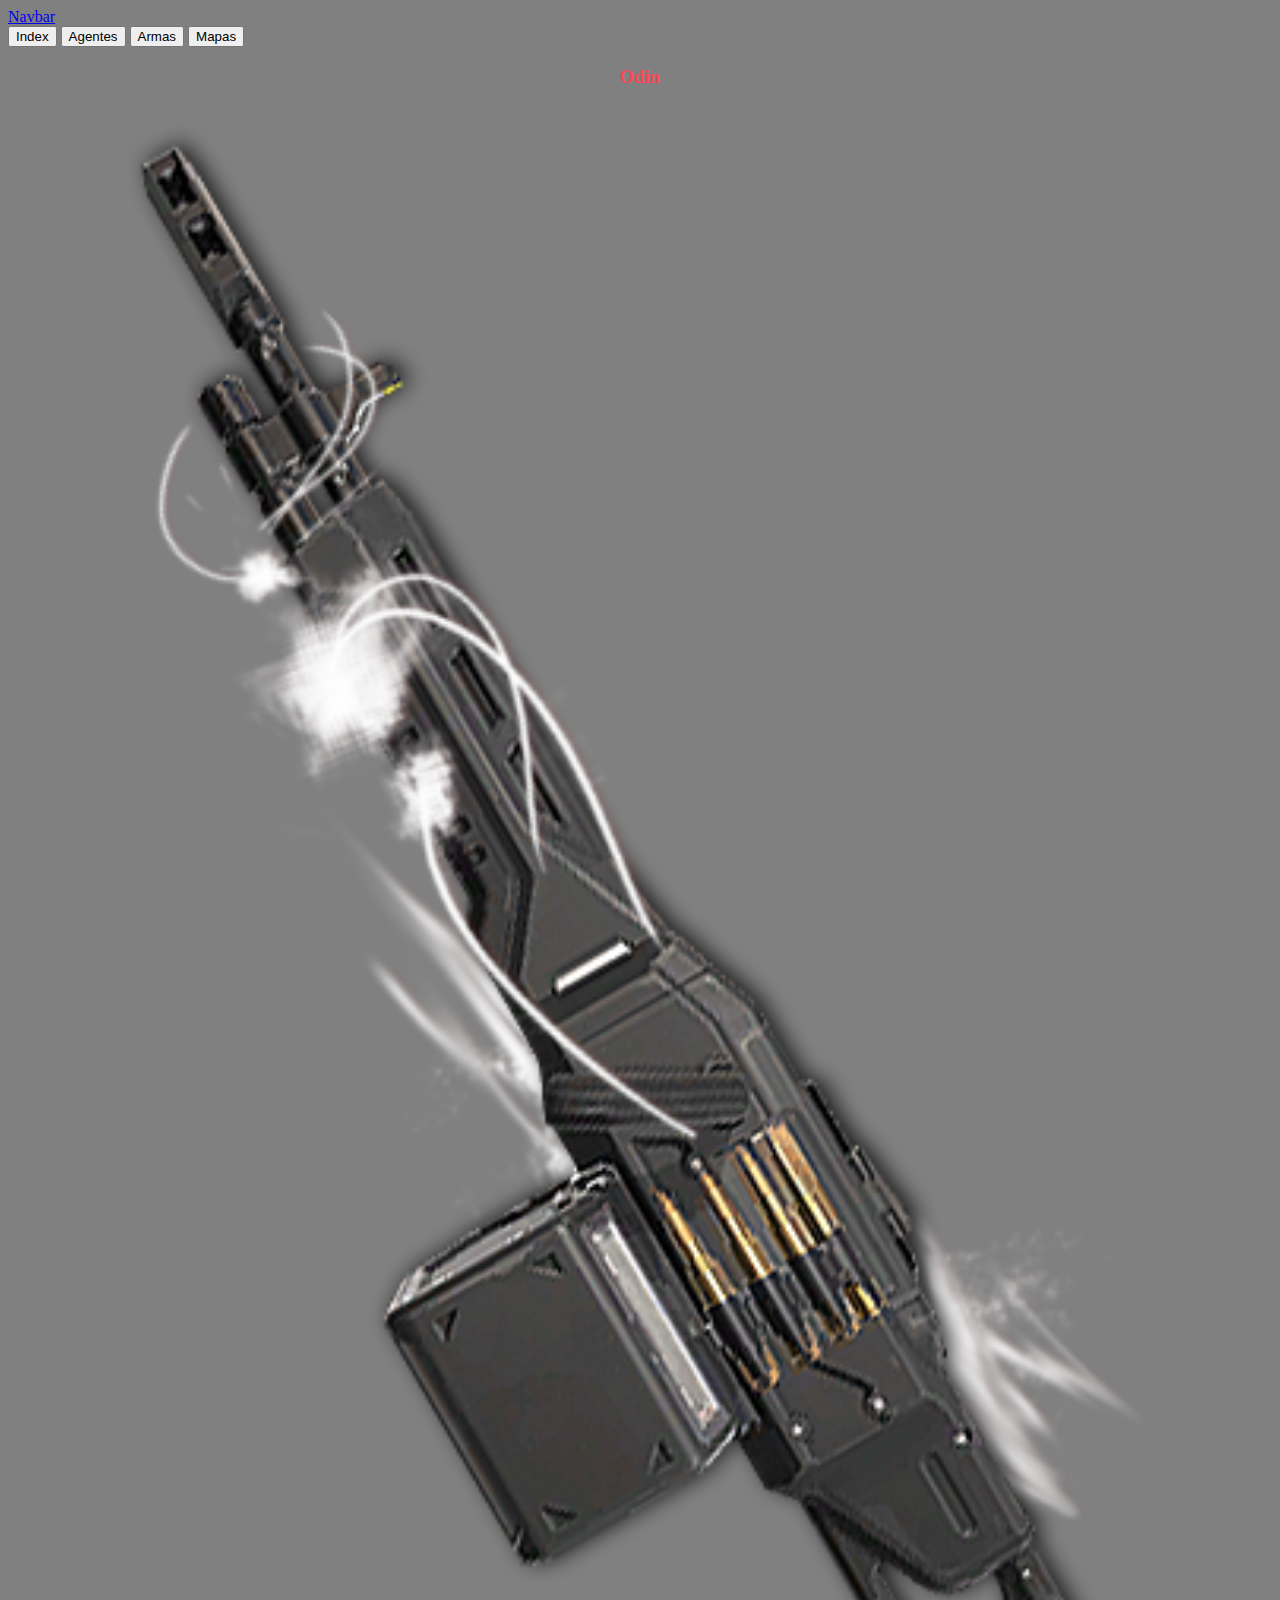
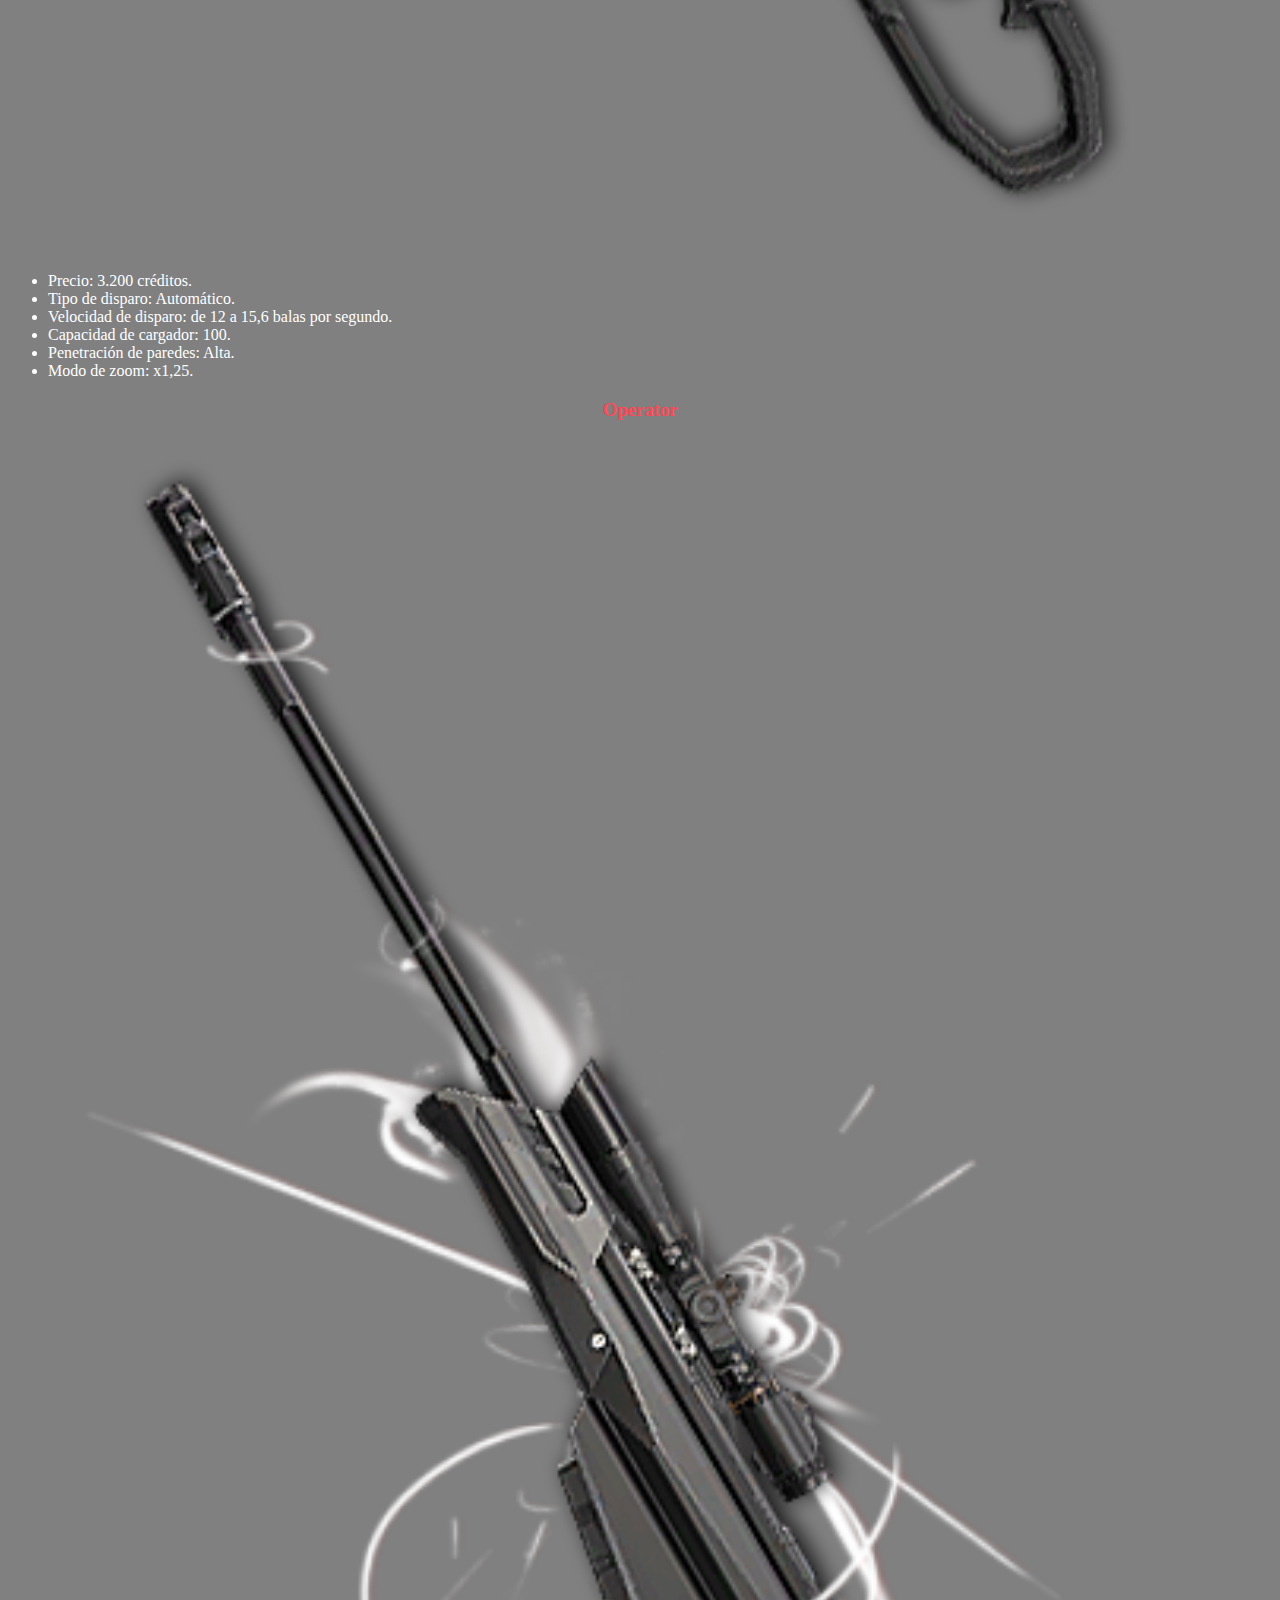
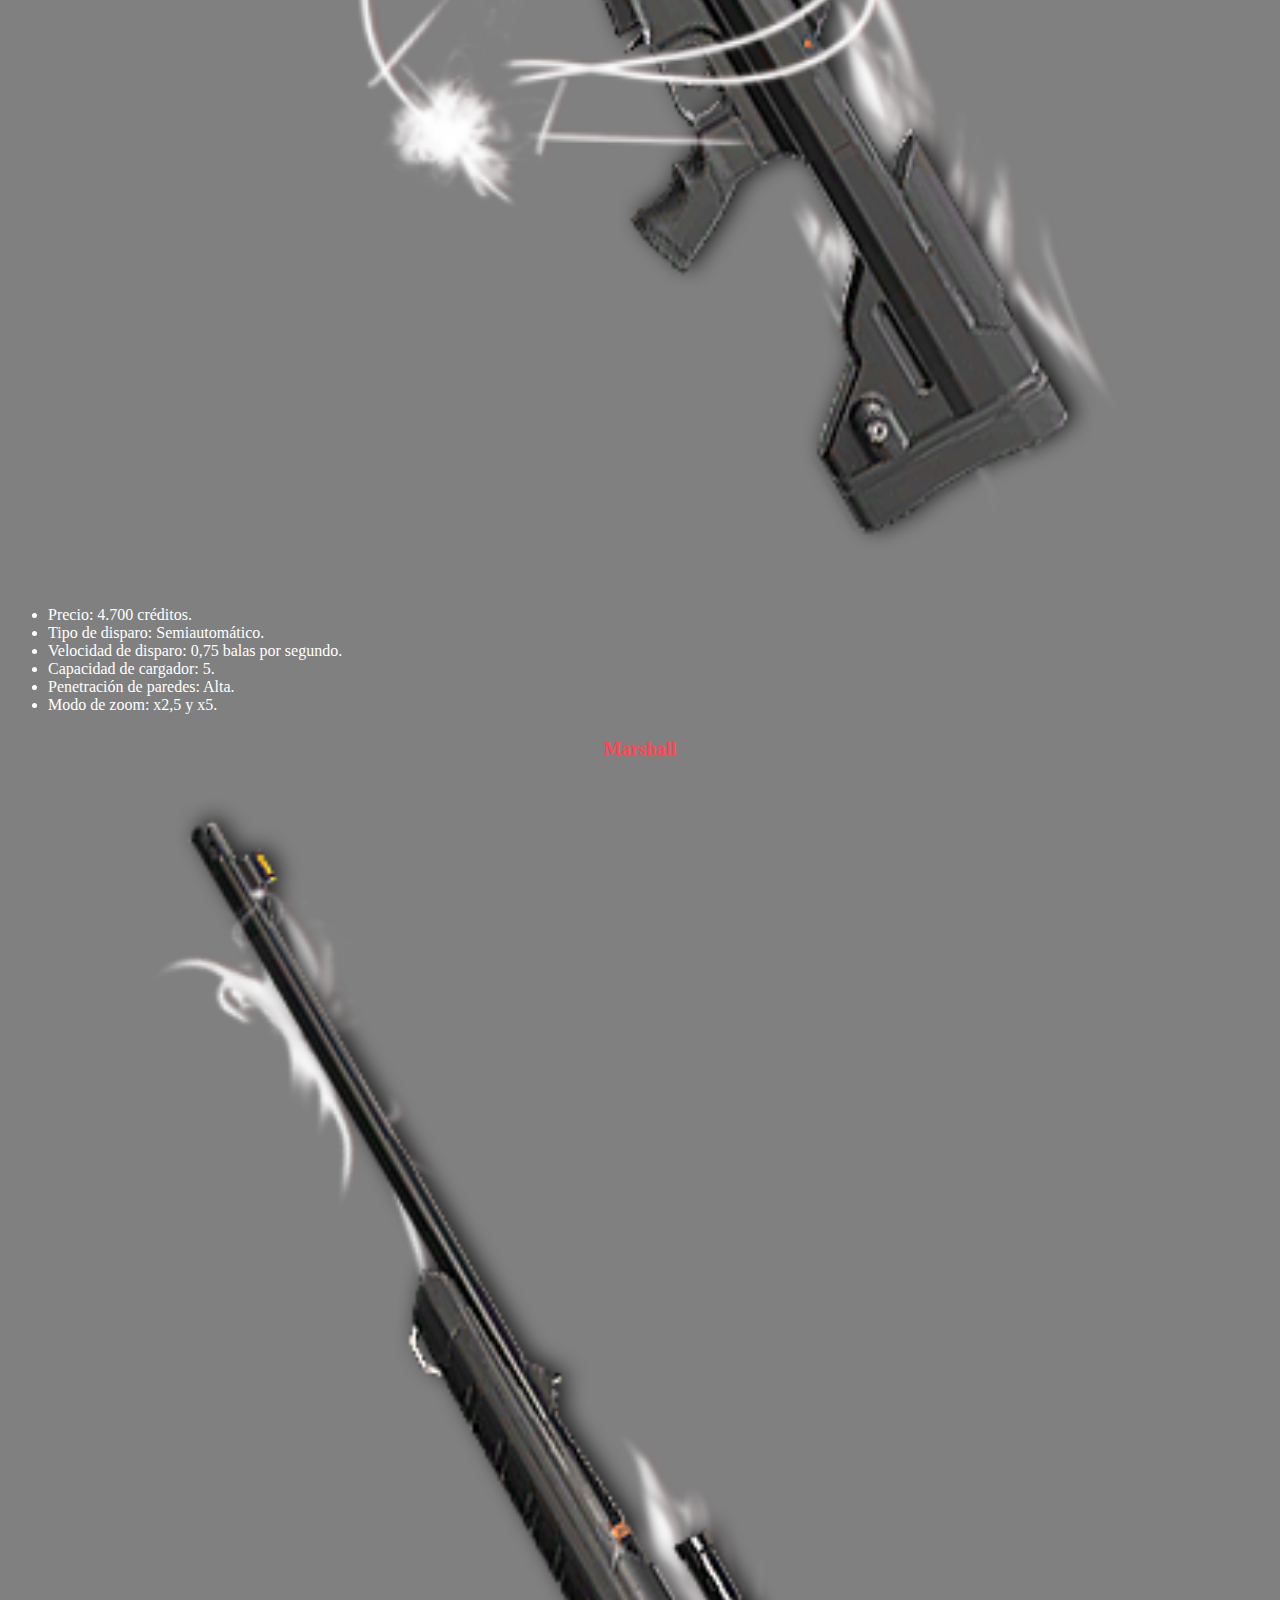
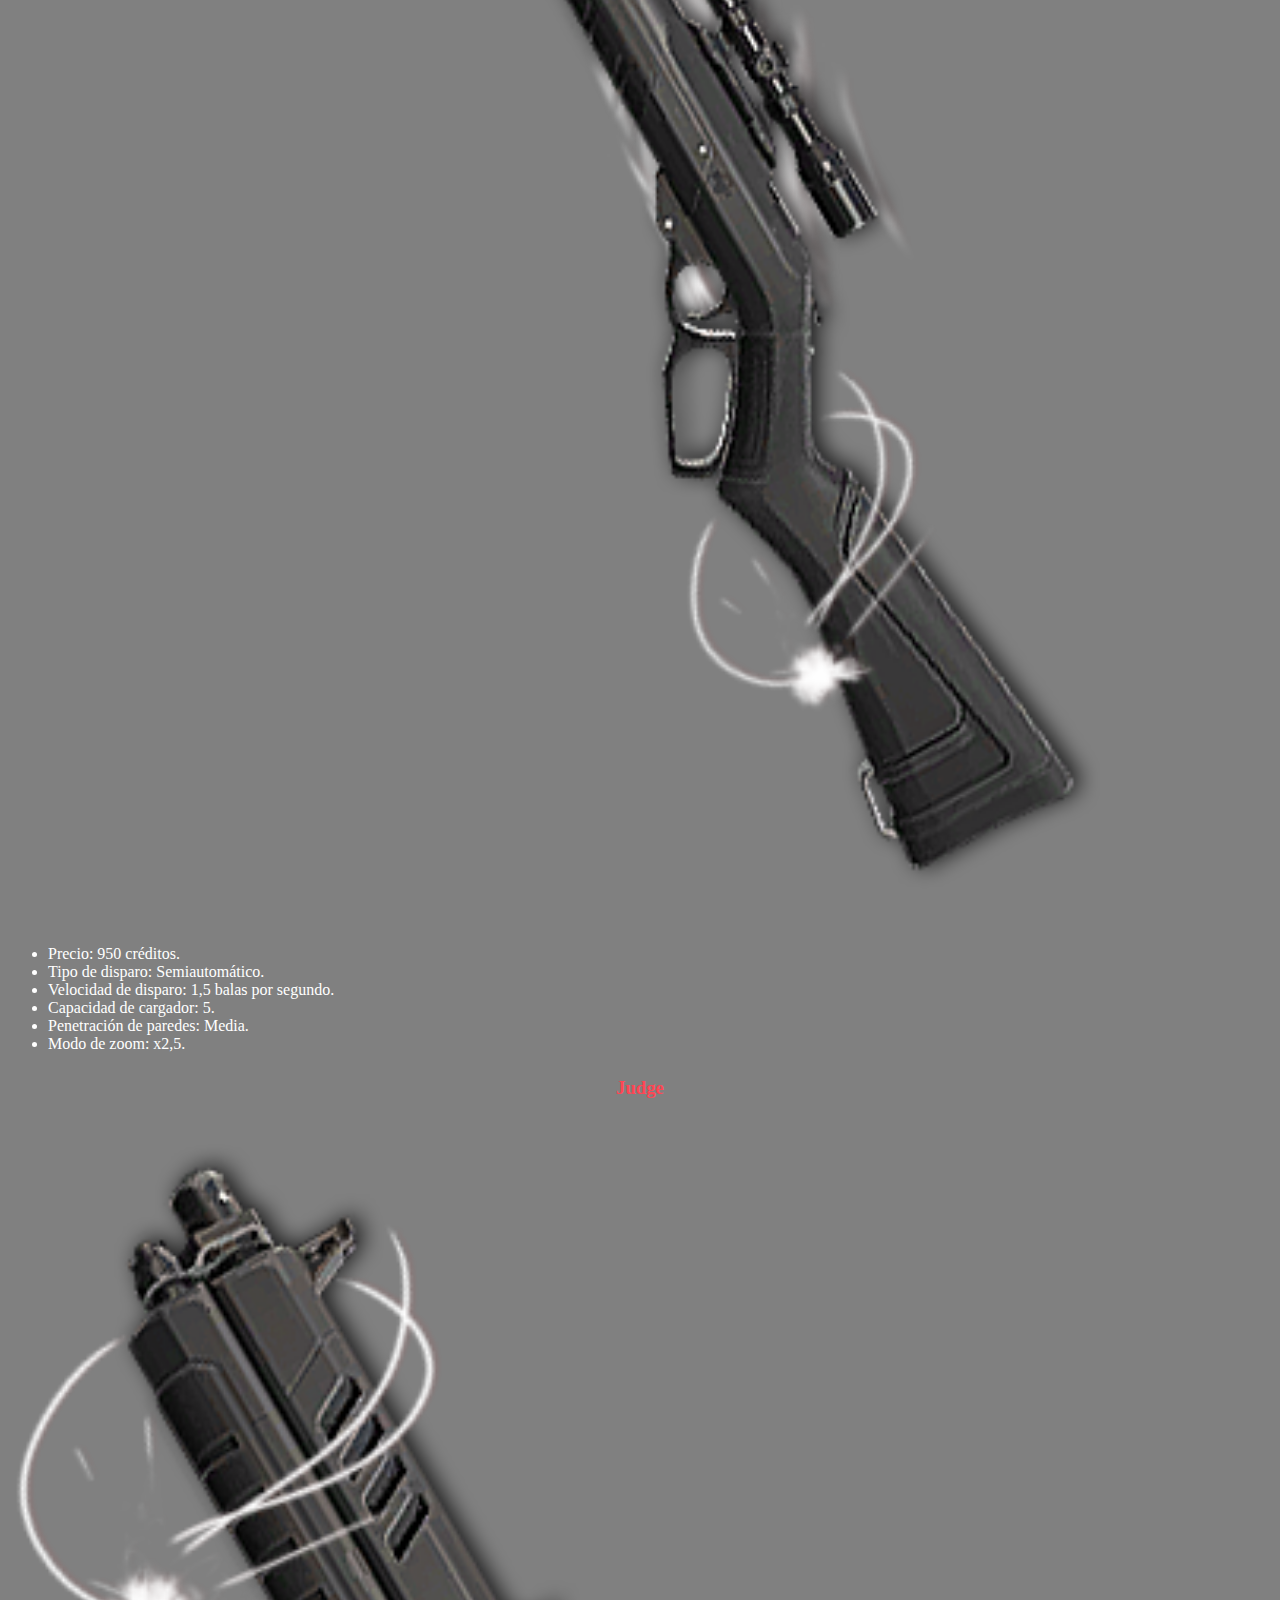
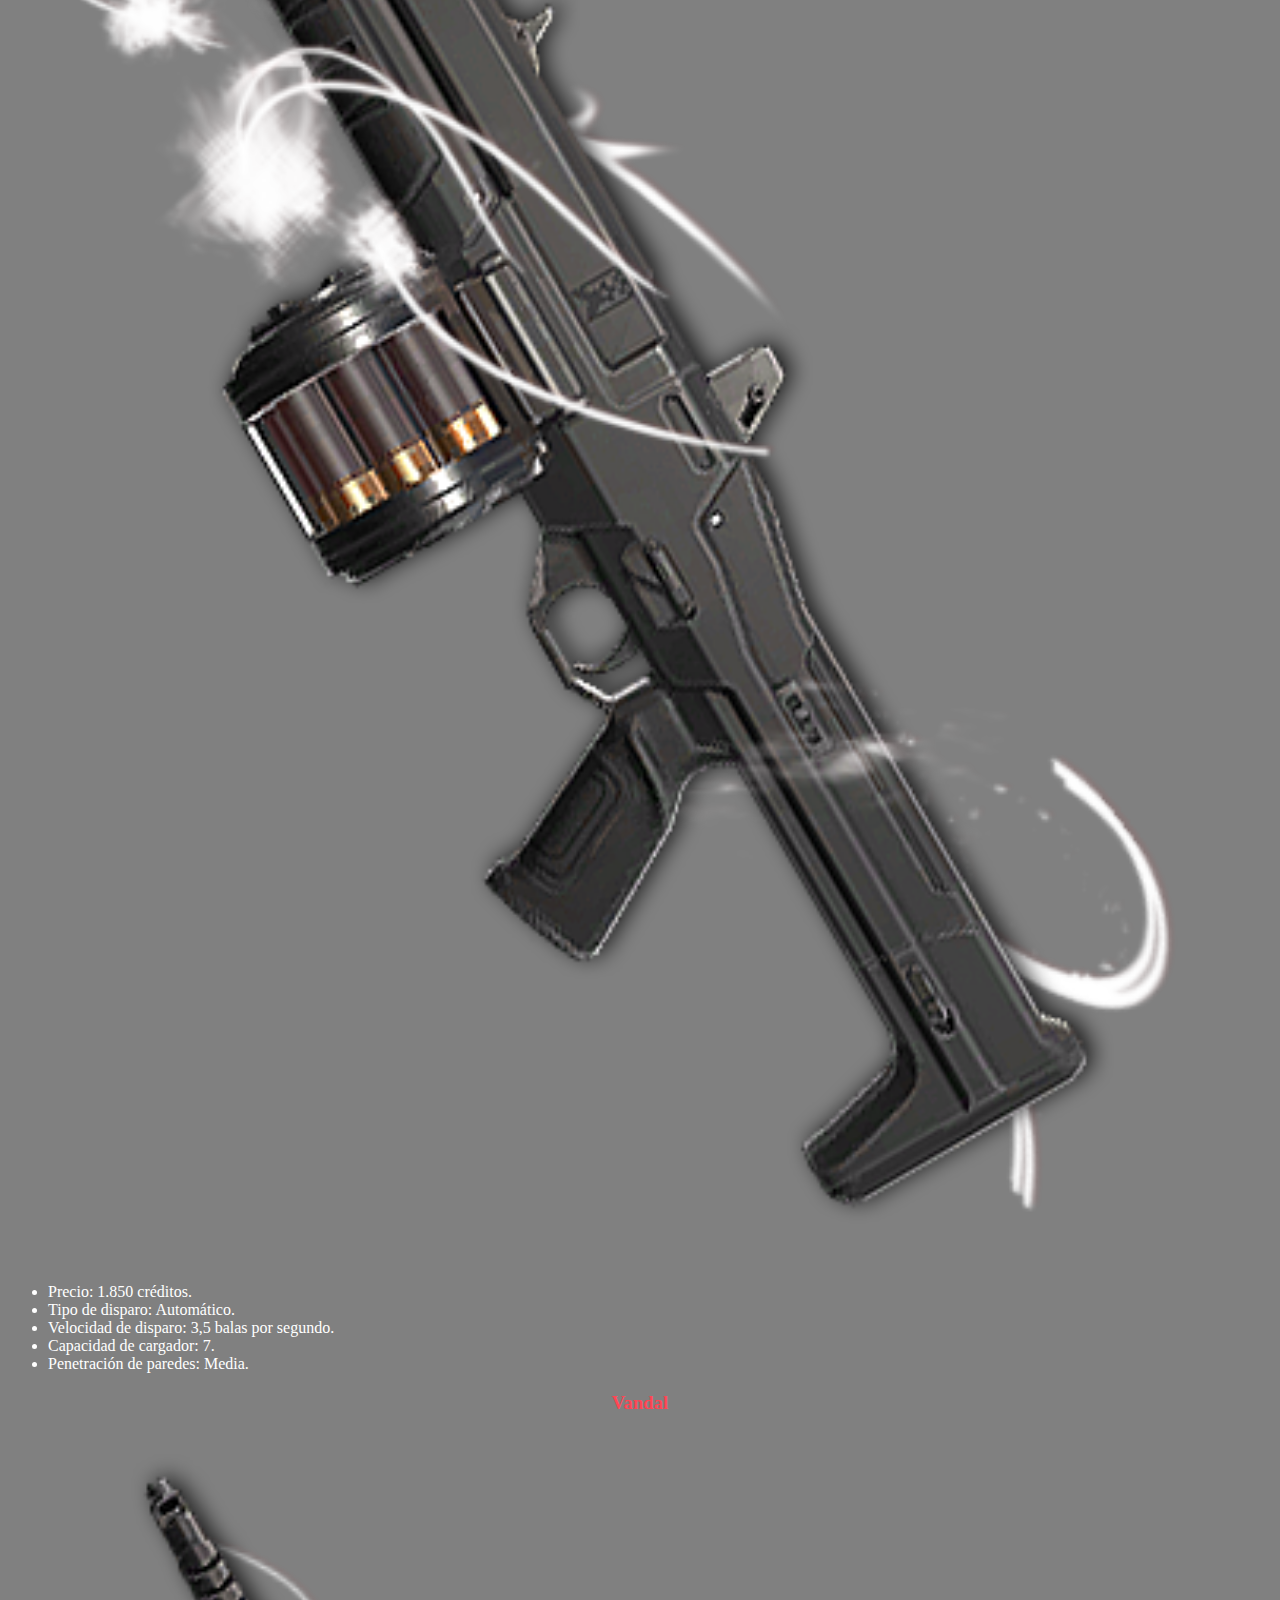
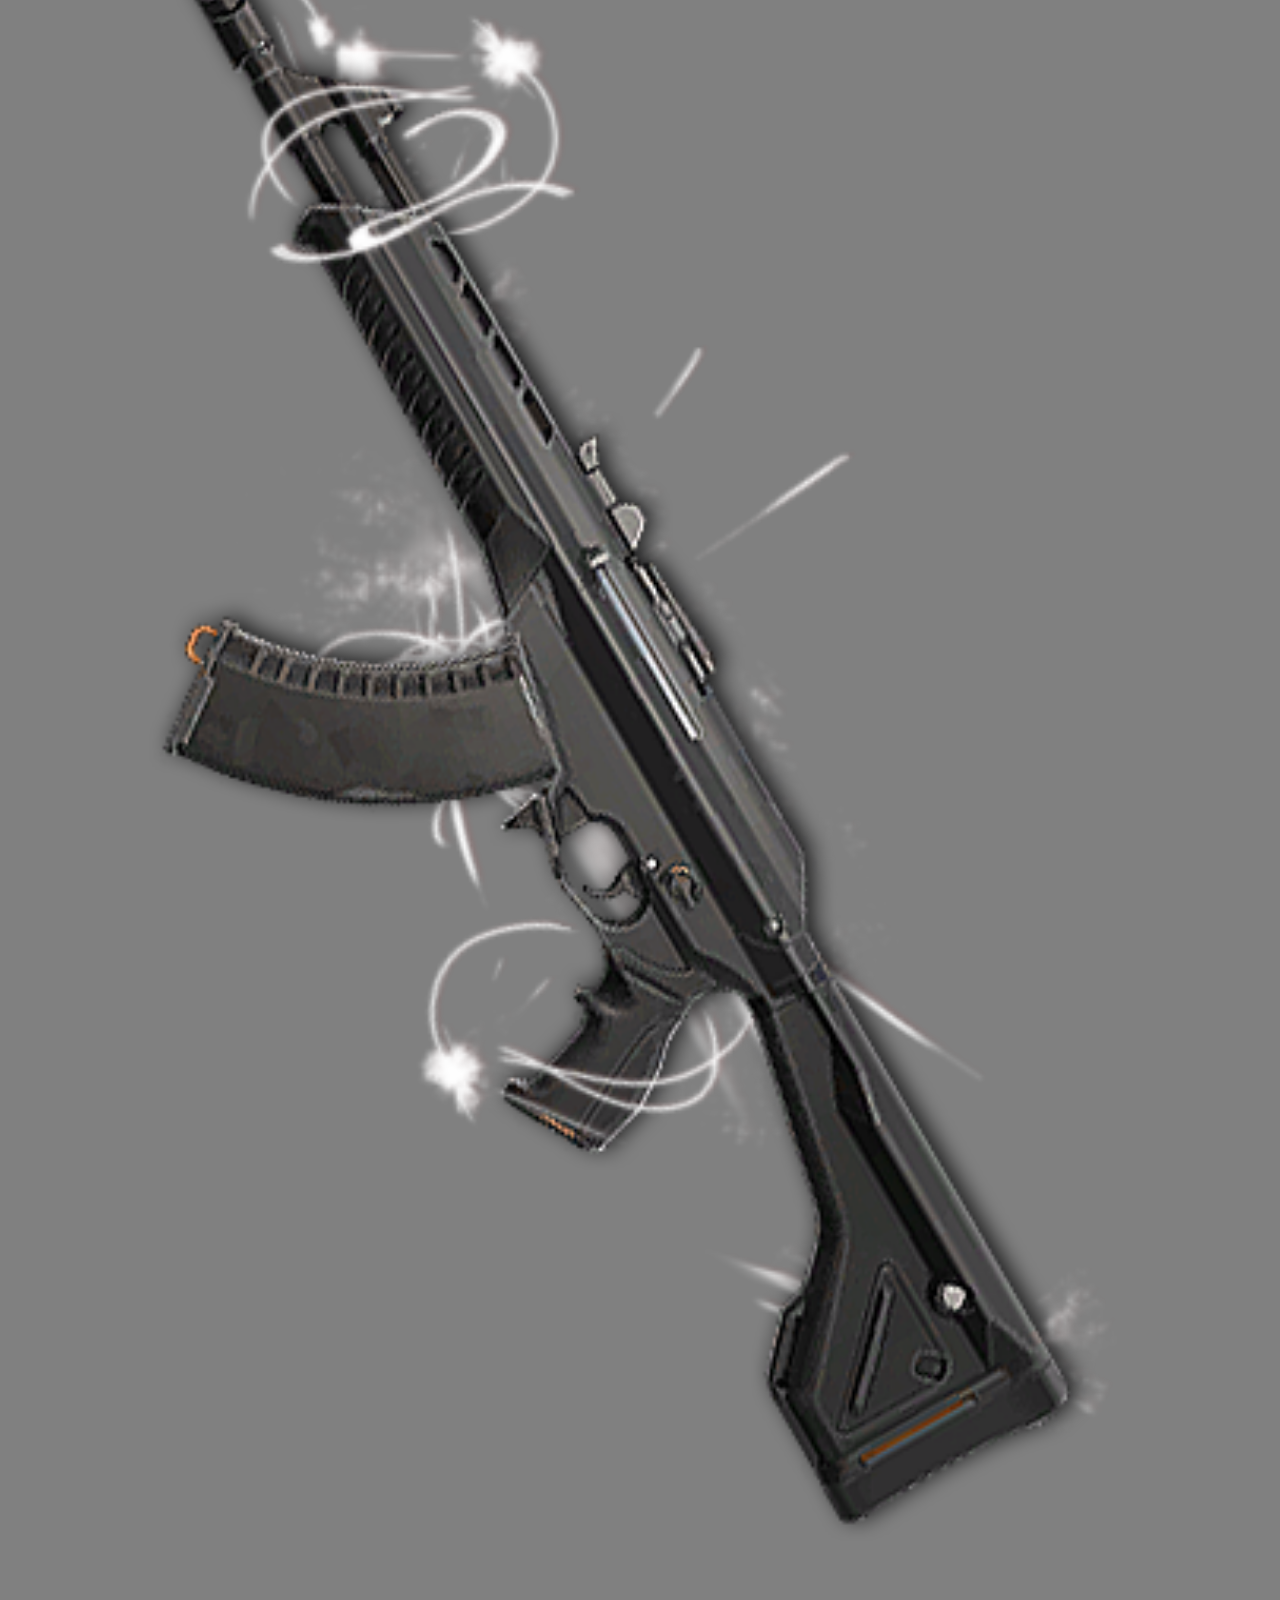
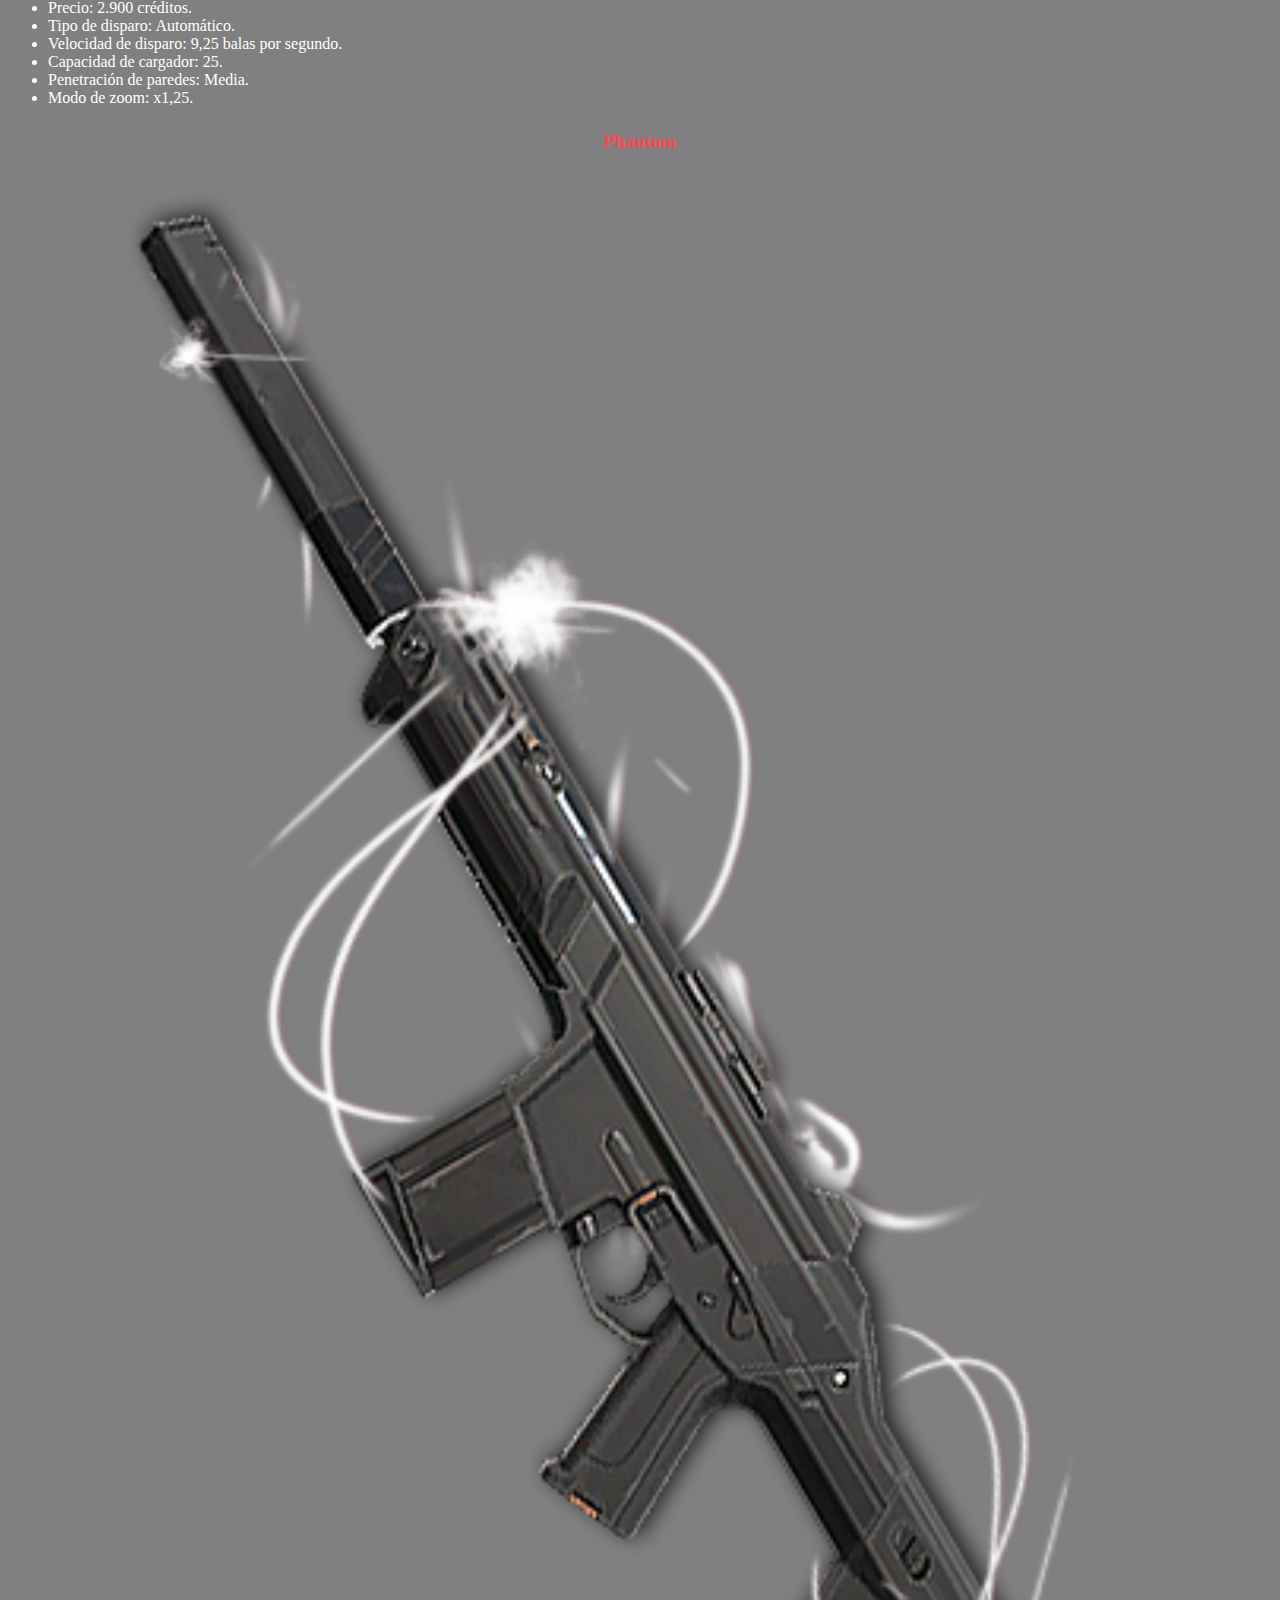
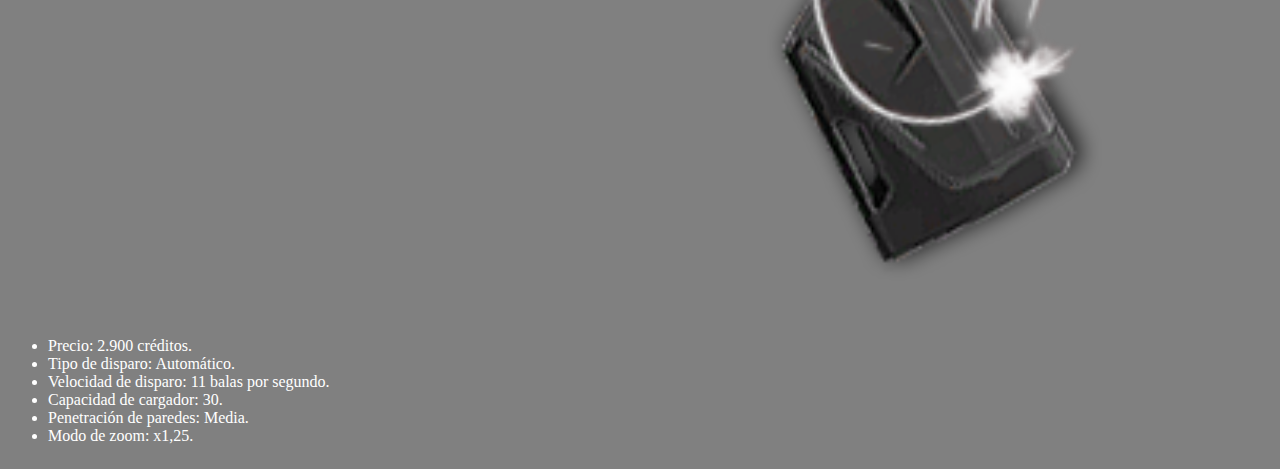
<file: Pagina2.html>
<!DOCTYPE html>
<html lang="en">
<head>
    <meta charset="UTF-8">
    <meta http-equiv="X-UA-Compatible" content="IE=edge">
    <meta name="viewport" content="width=device-width, initial-scale=1.0">
    <title>Document</title>
    <link rel="stylesheet" href="./css/pagina2.css">
    <link rel="stylesheet" href="./css/layout.css">

    <link href="https://cdn.jsdelivr.net/npm/bootstrap@5.0.2/dist/css/bootstrap.min.css" rel="stylesheet" integrity="sha384-EVSTQN3/azprG1Anm3QDgpJLIm9Nao0Yz1ztcQTwFspd3yD65VohhpuuCOmLASjC" crossorigin="anonymous">
</head>

<body>
    <nav class="navbar navbar-expand-lg navbar-light bg-light">
        <div class="container-fluid">
          <a class="navbar-brand" href="#">Navbar</a>
          <div class="btn-group">
            <button type="button" class="btn btn-outline-secondary" onclick="window.location.href='./Index.html'">Index</button>
            <button type="button" class="btn btn-outline-secondary" onclick="window.location.href='./Pagina1.html'">Agentes</button>
            <button type="button" class="btn btn-outline-warning bg-secondary" onclick="window.location.href='./Pagina2.html'">Armas</button>
            <button type="button" class="btn btn-outline-secondary" onclick="window.location.href='./Pagina3.html'">Mapas</button>
          </div>
        </div>
      </nav>


      <div class="container">
        <div class="row">
            <div class="col-12 col-lg-4 mt-5 border border-2 border-secondary">
              <h3>Odin</h3>
              <div class="box">
                  <img src="./img/valorant-odin-weapon-large.png" alt="">
              </div>
              <p>
                  <ul>
                      <li>Precio: 3.200 créditos.</li>
                      <li>Tipo de disparo: Automático.</li>
                      <li>Velocidad de disparo: de 12 a 15,6 balas por segundo.</li>
                      <li>Capacidad de cargador: 100.</li>
                      <li>Penetración de paredes: Alta.</li>
                      <li>Modo de zoom: x1,25.</li>
                  </ul>
            </div>

            <div class="col-12 col-lg-4 mt-5 border border-2 border-secondary">
              <h3>Operator</h3>
              <div class="box">
                  <img src="./img/valorant-operator-weapon-large.png" alt="">
              </div>
              <p>
                  <ul>
                      <li>Precio: 4.700 créditos.</li>
                      <li>Tipo de disparo: Semiautomático.</li>
                      <li>Velocidad de disparo: 0,75 balas por segundo.</li>
                      <li>Capacidad de cargador: 5.</li>
                      <li>Penetración de paredes: Alta.</li>
                      <li>Modo de zoom: x2,5 y x5.</li>
                  </ul>


              </p>
            </div>

            <div class="col-12 col-lg-4 mt-5 border border-2 border-secondary">
              <h3>Marshall</h3>
            <div class="box">
                <img src="./img/valorant-marshal-weapon-large.png" alt="">
            </div>
            <p>
                <ul>
                    <li>Precio: 950 créditos.</li>
                    <li>Tipo de disparo: Semiautomático.</li>
                    <li>Velocidad de disparo: 1,5 balas por segundo.</li>
                    <li>Capacidad de cargador: 5.</li>
                    <li>Penetración de paredes: Media.</li>
                    <li>Modo de zoom: x2,5.</li>
                </ul>
            </p>

          </div>

        </div>

        <div class="row">
            <div class="col-12 col-lg-4 mt-5 border border-2 border-secondary">
              <h3>Judge</h3>
              <div class="box">
                  <img src="./img/valorant-judge-weapon-large.png" alt="">
              </div>
              <p>
                  <ul>
                      <li>Precio: 1.850 créditos.</li>
                      <li>Tipo de disparo: Automático.</li>
                      <li>Velocidad de disparo: 3,5 balas por segundo.</li>
                      <li>Capacidad de cargador: 7.</li>
                      <li>Penetración de paredes: Media.</li>
                  </ul>
            </div>

            <div class="col-12 col-lg-4 mt-5 border border-2 border-secondary">
              <h3>Vandal</h3>
              <div class="box">
                  <img src="./img/valorant-vandal-weapon-large.png" alt="">
              </div>
              <p>
                  <ul>
                      <li>Precio: 2.900 créditos.</li>
                      <li>Tipo de disparo: Automático.</li>
                      <li>Velocidad de disparo: 9,25 balas por segundo.</li>
                      <li>Capacidad de cargador: 25.</li>
                      <li>Penetración de paredes: Media.</li>
                      <li>Modo de zoom: x1,25.</li>
                  </ul>


              </p>
            </div>

            <div class="col-12 col-lg-4 mt-5 border border-2 border-secondary">
              <h3>Phantom</h3>
            <div class="box">
                <img src="./img/valorant-phantom-weapon-large.png" alt="">
            </div>
            <p>
                <ul>
                    <li>Precio: 2.900 créditos.</li>
                    <li>Tipo de disparo: Automático.</li>
                    <li>Velocidad de disparo: 11 balas por segundo.</li>
                    <li>Capacidad de cargador: 30.</li>
                    <li>Penetración de paredes: Media.</li>
                    <li>Modo de zoom: x1,25.</li>
                </ul>
            </p>

          </div>

        </div>

    </div>




    <!-- JavaScript Bundle with Popper -->
<script src="https://cdn.jsdelivr.net/npm/bootstrap@5.1.3/dist/js/bootstrap.bundle.min.js" integrity="sha384-ka7Sk0Gln4gmtz2MlQnikT1wXgYsOg+OMhuP+IlRH9sENBO0LRn5q+8nbTov4+1p" crossorigin="anonymous"></script>
</body>
</html>
</file>
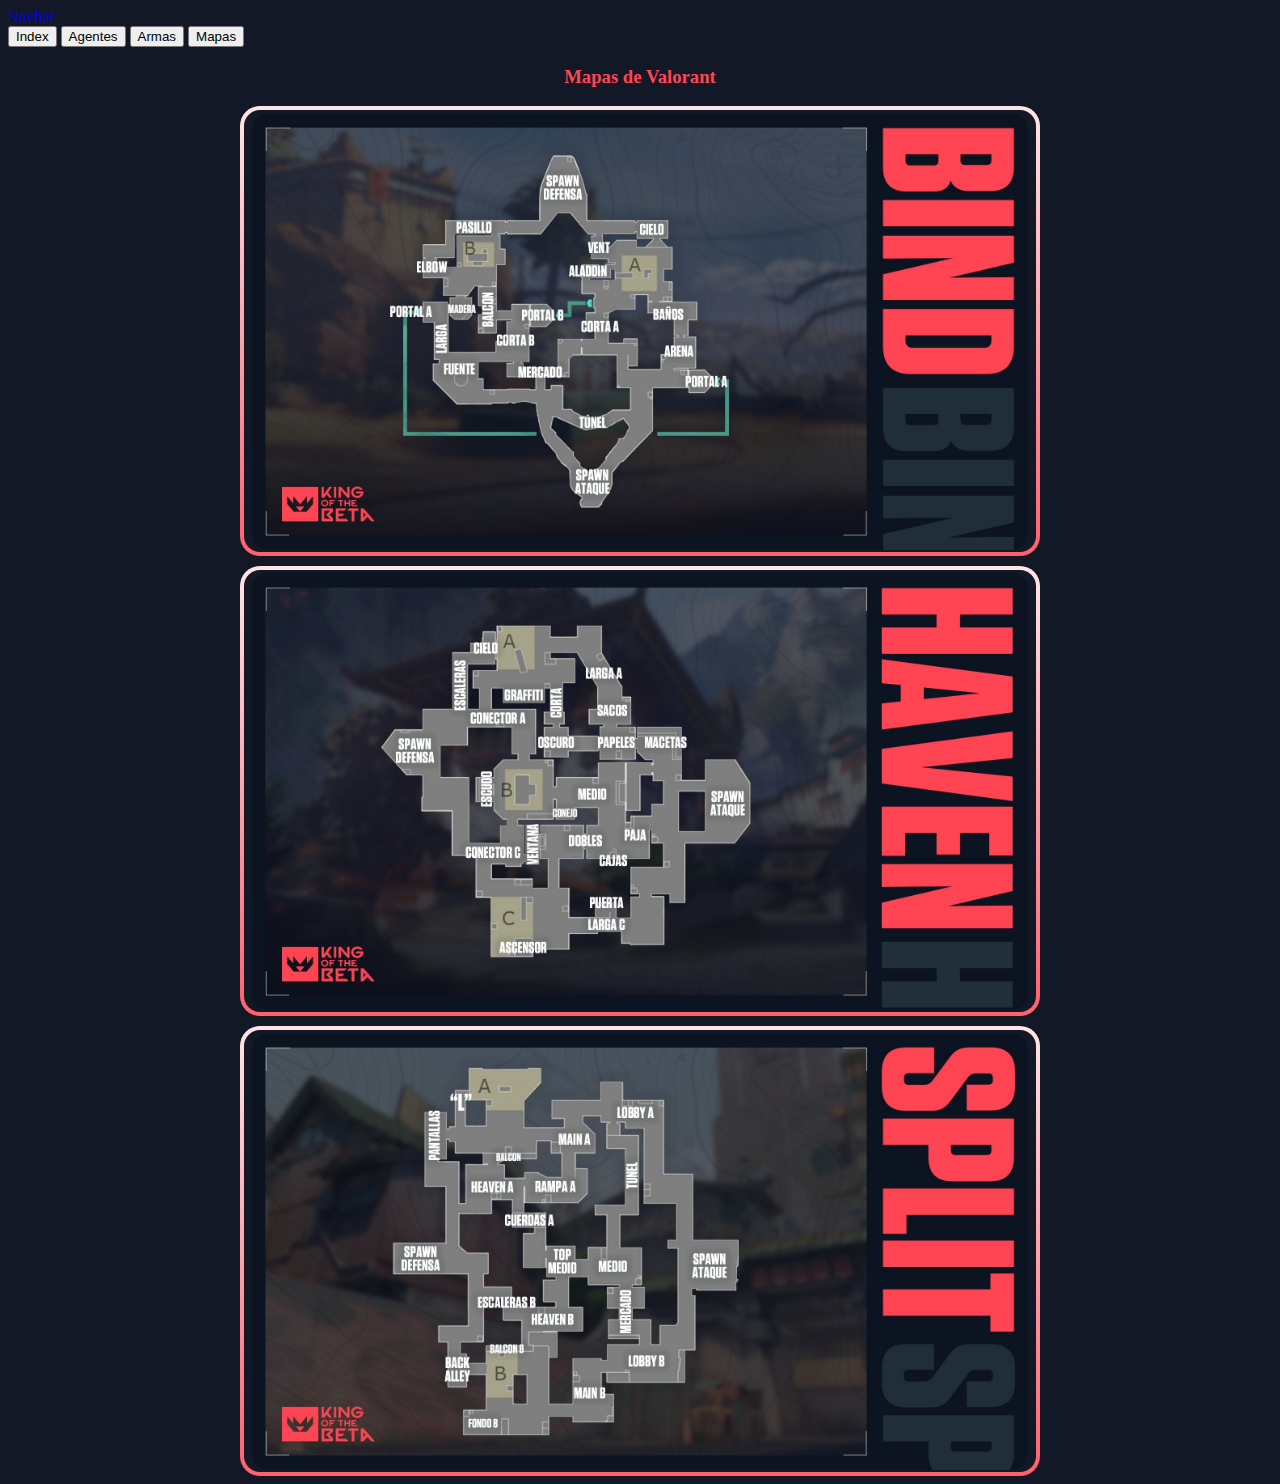
<file: Pagina3.html>
<!DOCTYPE html>
<html lang="en">
<head>
    <meta charset="UTF-8">
    <meta http-equiv="X-UA-Compatible" content="IE=edge">
    <meta name="viewport" content="width=device-width, initial-scale=1.0">
    <title>Document</title>

    <link rel="stylesheet" href="./css/pagina3.css">

    <link href="https://cdn.jsdelivr.net/npm/bootstrap@5.0.2/dist/css/bootstrap.min.css" rel="stylesheet" integrity="sha384-EVSTQN3/azprG1Anm3QDgpJLIm9Nao0Yz1ztcQTwFspd3yD65VohhpuuCOmLASjC" crossorigin="anonymous">
</head>

<body>
    <nav class="navbar navbar-expand-lg navbar-light bg-light">
        <div class="container-fluid">
          <a class="navbar-brand" href="#">Navbar</a>
          <div class="btn-group">
            <button type="button" class="btn btn-outline-secondary" onclick="window.location.href='./Index.html'">Index</button>
            <button type="button" class="btn btn-outline-secondary" onclick="window.location.href='./Pagina1.html'">Agentes</button>
            <button type="button" class="btn btn-outline-secondary" onclick="window.location.href='./Pagina2.html'">Armas</button>
            <button type="button" class="btn btn-outline-warning bg-secondary" onclick="window.location.href='./Pagina3.html'">Mapas</button>
          </div>
        </div>
      </nav>


      <div class="container">
          <div class="row">
            <div class="col-12 col-lg-12">
                <h3>Mapas de Valorant</h3>
            </div>

              <div class="col-12 col-lg-12 ">
                  <div class="box">
                    <img src="./img/BIND.jpg" alt="">
                  </div>
              </div>

              <div class="col-12 col-lg-12 mt-5">
                <div class="box">
                    <img src="./img/HAVEN.jpg" alt="">
                </div>
            </div>

            <div class="col-12 col-lg-12 mt-5">
                <div class="box">
                    <img src="./img/SPLIT.jpg" alt="">
                </div>
            </div>

          </div>




      </div>




    <!-- JavaScript Bundle with Popper -->
<script src="https://cdn.jsdelivr.net/npm/bootstrap@5.1.3/dist/js/bootstrap.bundle.min.js" integrity="sha384-ka7Sk0Gln4gmtz2MlQnikT1wXgYsOg+OMhuP+IlRH9sENBO0LRn5q+8nbTov4+1p" crossorigin="anonymous"></script>
</body>
</html>
</file>
<file: css/layout.css>
body{
    background-color: gray !important;
}
</file>
<file: css/index.css>
img{
    width: 300px;
    height: 350px;
}

p{
    font-size: smaller;
}
</file>
<file: css/pagina1.css>
img{
    width: 95%;
    height: auto;
    z-index: 20;
    border-radius: 16px;
}


nav{
    position: static;
}

h3{
    text-align: center;
    color: rgb(255,70,84);
}

.container{
    width: auto;
    position: relative;
    align-items: center;
    justify-content: center;
    text-align:justify ;
    font-family: 'Bebas Neue', cursive;
    color: white;
}

.col-lg-4{
    border-color: rgb(0, 0, 0);
    border-width: 20px;
}

h2{
    font-size: 64px !important;
    text-transform: uppercase;
}

p{
    font-size: 24px !important;
    font-family: 'Raleway', sans-serif;
}
</file>
<file: css/pagina2.css>
img{
    width: 95%;
    height: auto;
    z-index: 20;
    border-radius: 16px;
}


nav{
    position: static;
}

h3{
    text-align: center;
    color: rgb(255,70,84);
}

.container{
    width: auto;
    position: relative;
    align-items: center;
    justify-content: center;
    text-align:justify ;
    font-family: 'Bebas Neue', cursive;
    color: white;
}

.col-lg-4{
    border-color: rgb(0, 0, 0);
    border-width: 20px;
}

h2{
    font-size: 64px !important;
    text-transform: uppercase;
}

p{
    font-size: 24px !important;
    font-family: 'Raleway', sans-serif;
}
</file>
<file: css/pagina3.css>
body{
    background-color: rgba(18, 24, 38, 1) !important;
}

.box{
    margin: auto;
    margin-top: 10px;
    position: relative;
    width: 800px;
    height: 450px;
    display: flex;
    justify-content: center;
    align-items: center;
    background: rgba(0, 0, 0, 0.5);
    overflow: hidden;
    border-radius: 20px;

}

.box::before{
    content: '';
    position: absolute;
    width: 160%;
    height: 140%;
    background: linear-gradient(#ffffff,rgb(255,70,84));
    animation: animate 4s linear infinite;
}


.box::after{
    content: '';
    position: absolute;
    inset: 4px;
    background: rgba(18, 24, 38, 1);
    border-radius: 16px;
}

@keyframes animate{
    0%{
        transform: rotate(0deg);
    }
    100%{
        transform: rotate(360deg);
    }
}

.box h2{
    position: relative;
    color: #fff;
    font-size: 10em;
    z-index: 10;

}

img{
    z-index: 30;
    width: 97%;
    height: auto;
    border-radius: 16px;
}

h3{
    text-align: center;
    color: rgb(255,70,84);
}
</file>
